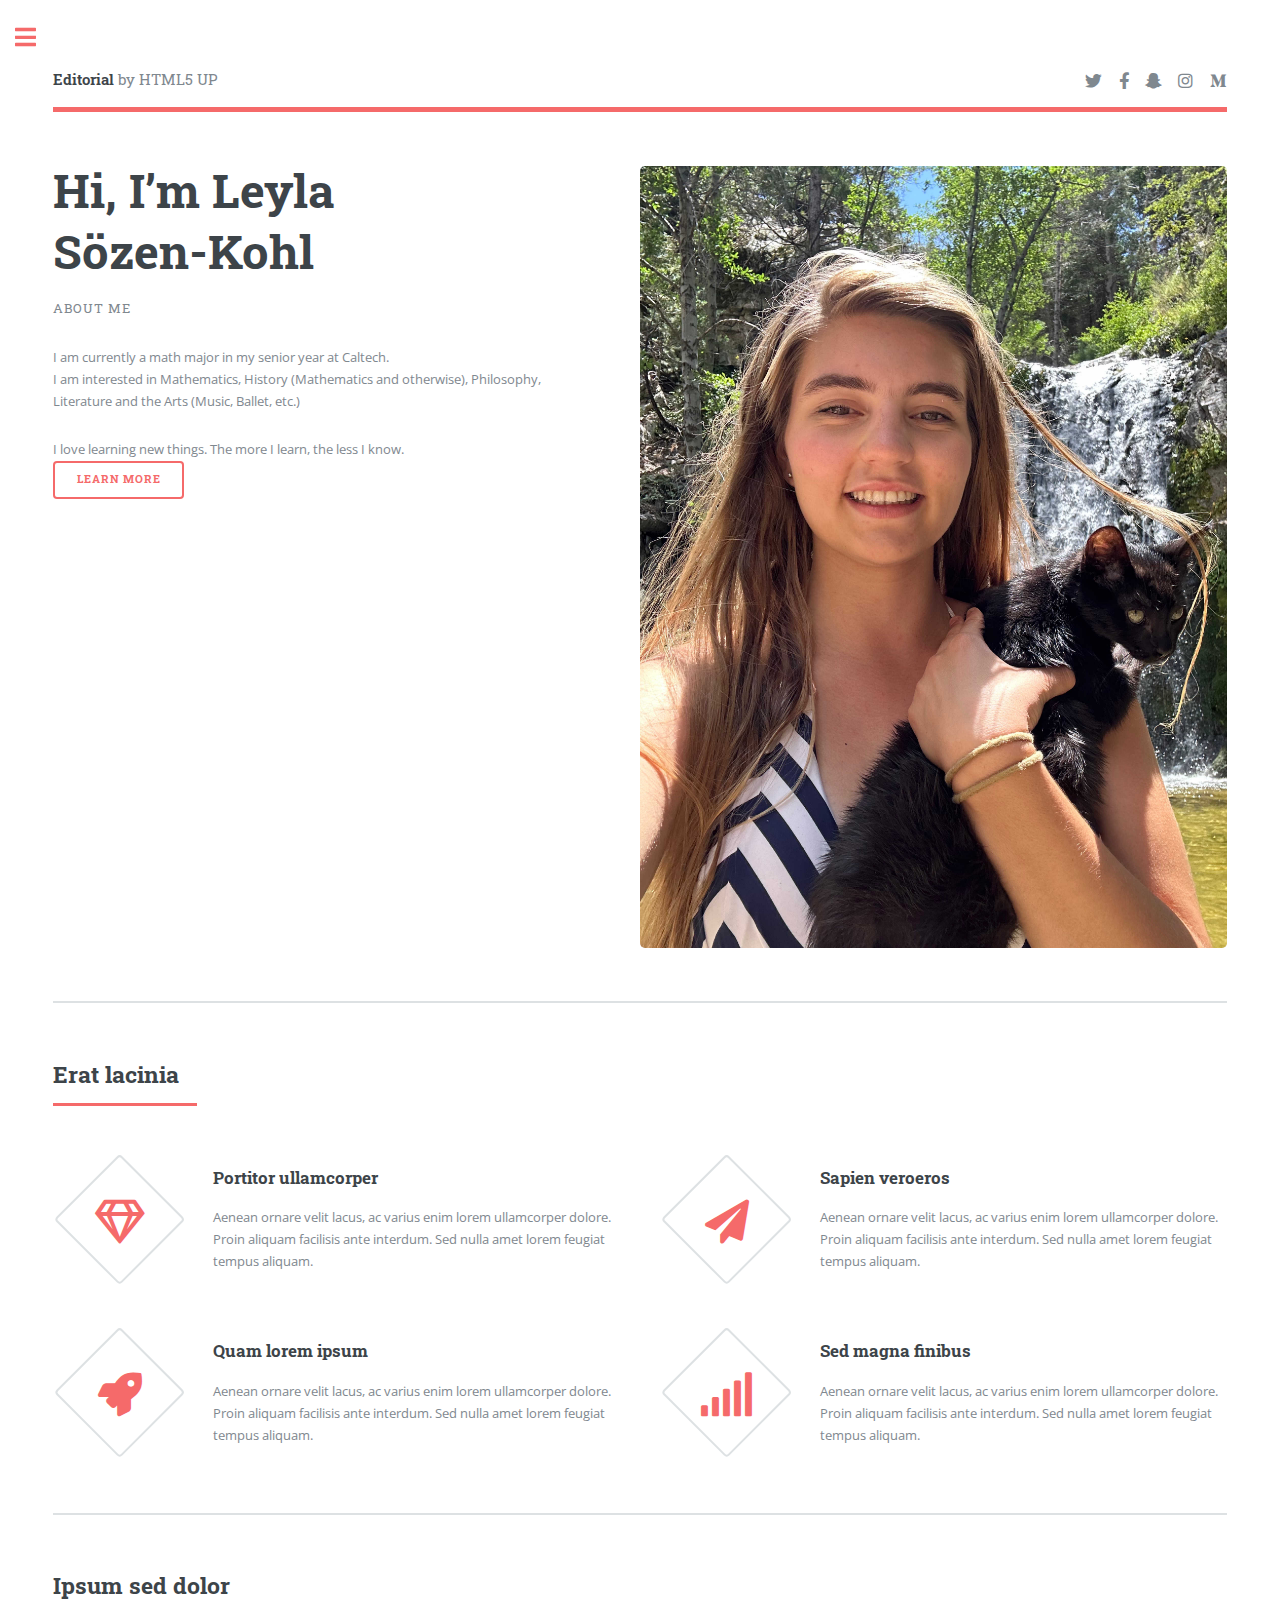
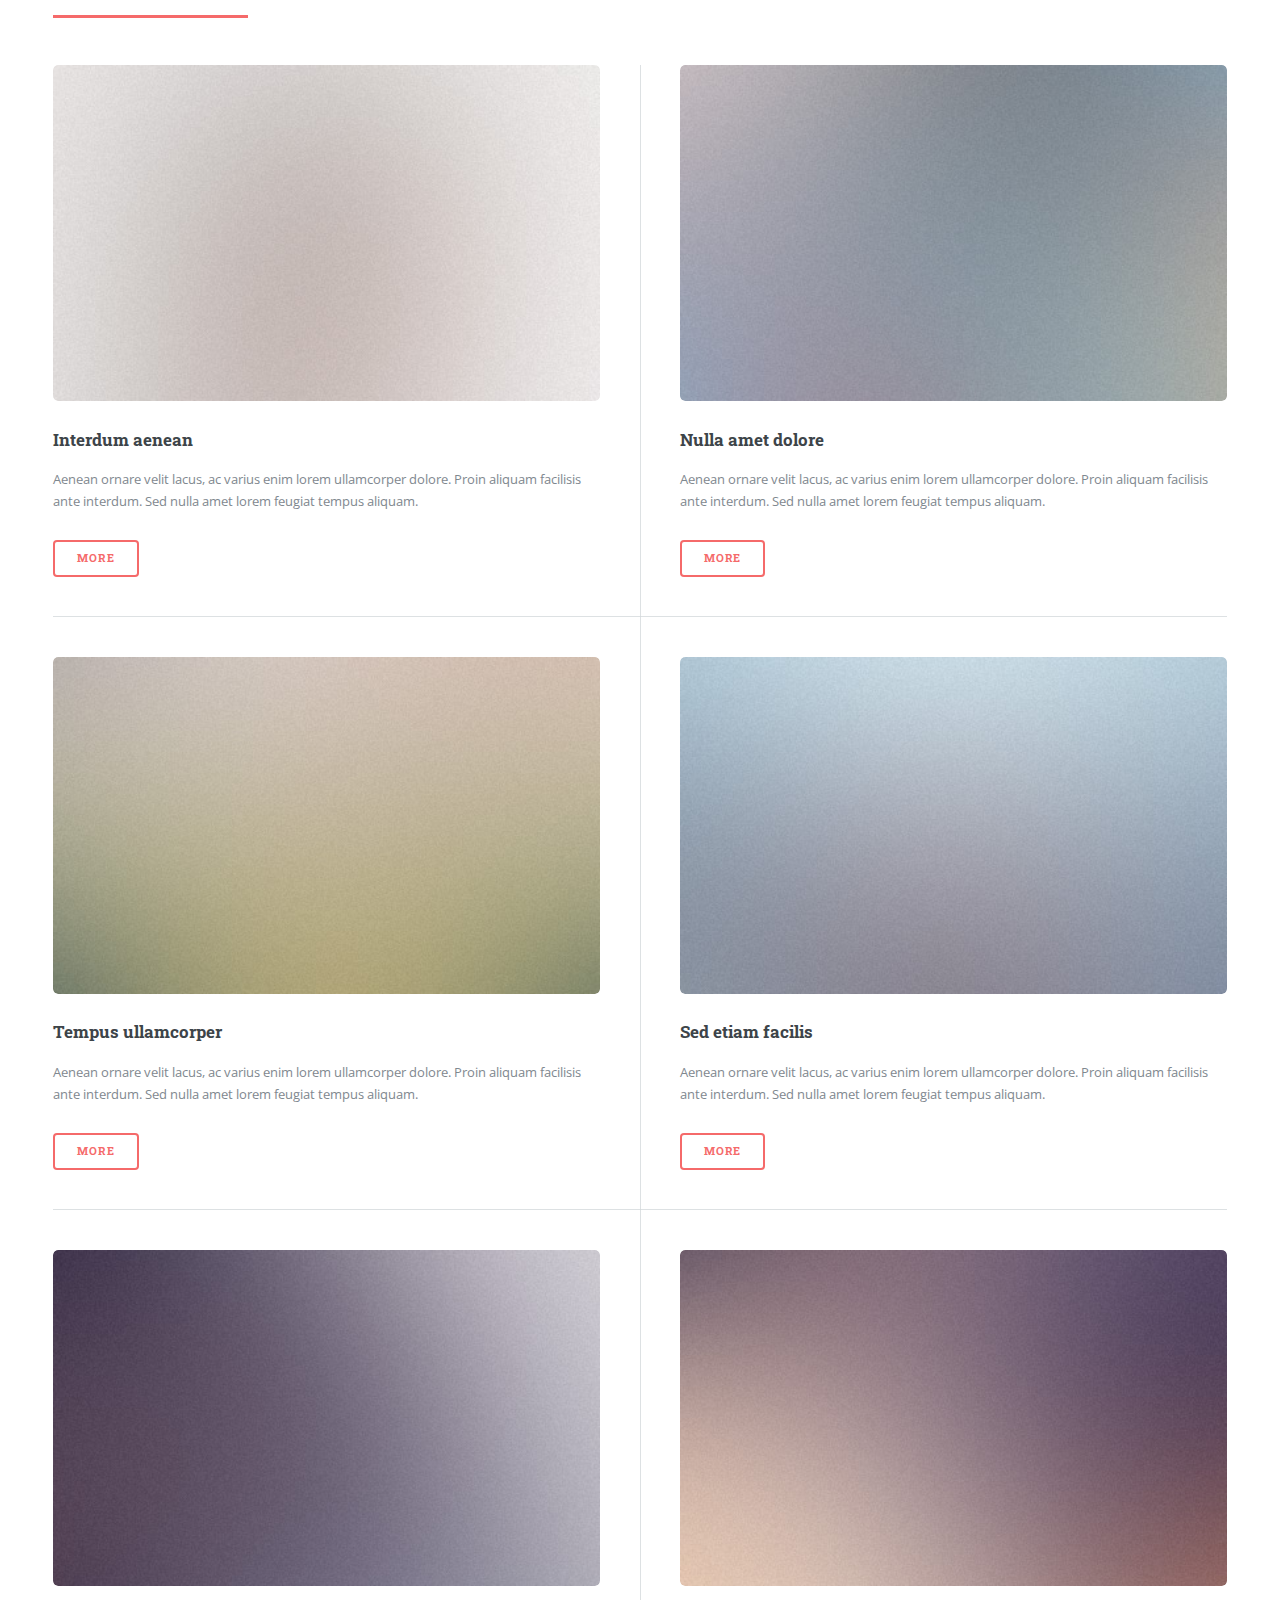
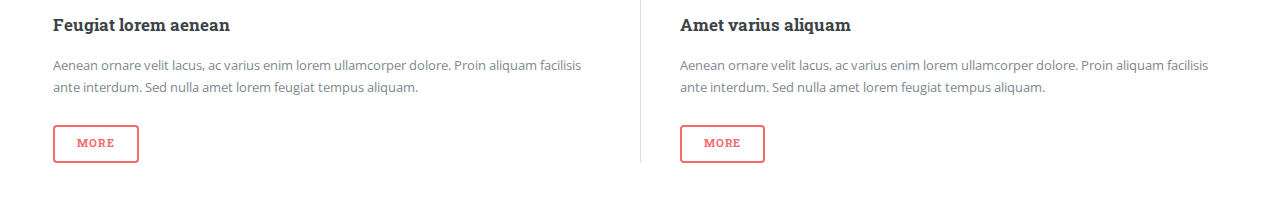
<file: pages/academic/index.html>
<!DOCTYPE HTML>
<!--
	Editorial by HTML5 UP
	html5up.net | @ajlkn
	Free for personal and commercial use under the CCA 3.0 license (html5up.net/license)
-->
<html>
	<head>
		<title>Editorial by HTML5 UP</title>
		<meta charset="utf-8" />
		<meta name="viewport" content="width=device-width, initial-scale=1, user-scalable=no" />
		<link rel="stylesheet" href="assets/css/main.css" />
	</head>
	<body class="is-preload">

		<!-- Wrapper -->
			<div id="wrapper">

				<!-- Main -->
					<div id="main">
						<div class="inner">

							<!-- Header -->
								<header id="header">
									<a href="index.html" class="logo"><strong>Editorial</strong> by HTML5 UP</a>
									<ul class="icons">
										<li><a href="#" class="icon brands fa-twitter"><span class="label">Twitter</span></a></li>
										<li><a href="#" class="icon brands fa-facebook-f"><span class="label">Facebook</span></a></li>
										<li><a href="#" class="icon brands fa-snapchat-ghost"><span class="label">Snapchat</span></a></li>
										<li><a href="#" class="icon brands fa-instagram"><span class="label">Instagram</span></a></li>
										<li><a href="#" class="icon brands fa-medium-m"><span class="label">Medium</span></a></li>
									</ul>
								</header>

							<!-- Banner -->
								<section id="banner">
									<div class="content">
										<header>
											<h1>Hi, I’m Leyla<br />
											Sözen-Kohl</h1>
											<p>About me</p>
										</header>
										<p>I am currently a math major in my senior year at Caltech. <br>
										I am interested in Mathematics, History (Mathematics and otherwise), Philosophy, Literature and the Arts (Music, Ballet, etc.)</p>
										I love learning new things. The more I learn, the less I know.
										<ul class="actions">
											<li><a href="#" class="button big">Learn More</a></li>
										</ul>
									</div>
									<span class="image object">
										<img src="images/pic10.jpg" alt="" />
									</span>
								</section>

							<!-- Section -->
								<section>
									<header class="major">
										<h2>Erat lacinia</h2>
									</header>
									<div class="features">
										<article>
											<span class="icon fa-gem"></span>
											<div class="content">
												<h3>Portitor ullamcorper</h3>
												<p>Aenean ornare velit lacus, ac varius enim lorem ullamcorper dolore. Proin aliquam facilisis ante interdum. Sed nulla amet lorem feugiat tempus aliquam.</p>
											</div>
										</article>
										<article>
											<span class="icon solid fa-paper-plane"></span>
											<div class="content">
												<h3>Sapien veroeros</h3>
												<p>Aenean ornare velit lacus, ac varius enim lorem ullamcorper dolore. Proin aliquam facilisis ante interdum. Sed nulla amet lorem feugiat tempus aliquam.</p>
											</div>
										</article>
										<article>
											<span class="icon solid fa-rocket"></span>
											<div class="content">
												<h3>Quam lorem ipsum</h3>
												<p>Aenean ornare velit lacus, ac varius enim lorem ullamcorper dolore. Proin aliquam facilisis ante interdum. Sed nulla amet lorem feugiat tempus aliquam.</p>
											</div>
										</article>
										<article>
											<span class="icon solid fa-signal"></span>
											<div class="content">
												<h3>Sed magna finibus</h3>
												<p>Aenean ornare velit lacus, ac varius enim lorem ullamcorper dolore. Proin aliquam facilisis ante interdum. Sed nulla amet lorem feugiat tempus aliquam.</p>
											</div>
										</article>
									</div>
								</section>

							<!-- Section -->
								<section>
									<header class="major">
										<h2>Ipsum sed dolor</h2>
									</header>
									<div class="posts">
										<article>
											<a href="#" class="image"><img src="images/pic01.jpg" alt="" /></a>
											<h3>Interdum aenean</h3>
											<p>Aenean ornare velit lacus, ac varius enim lorem ullamcorper dolore. Proin aliquam facilisis ante interdum. Sed nulla amet lorem feugiat tempus aliquam.</p>
											<ul class="actions">
												<li><a href="#" class="button">More</a></li>
											</ul>
										</article>
										<article>
											<a href="#" class="image"><img src="images/pic02.jpg" alt="" /></a>
											<h3>Nulla amet dolore</h3>
											<p>Aenean ornare velit lacus, ac varius enim lorem ullamcorper dolore. Proin aliquam facilisis ante interdum. Sed nulla amet lorem feugiat tempus aliquam.</p>
											<ul class="actions">
												<li><a href="#" class="button">More</a></li>
											</ul>
										</article>
										<article>
											<a href="#" class="image"><img src="images/pic03.jpg" alt="" /></a>
											<h3>Tempus ullamcorper</h3>
											<p>Aenean ornare velit lacus, ac varius enim lorem ullamcorper dolore. Proin aliquam facilisis ante interdum. Sed nulla amet lorem feugiat tempus aliquam.</p>
											<ul class="actions">
												<li><a href="#" class="button">More</a></li>
											</ul>
										</article>
										<article>
											<a href="#" class="image"><img src="images/pic04.jpg" alt="" /></a>
											<h3>Sed etiam facilis</h3>
											<p>Aenean ornare velit lacus, ac varius enim lorem ullamcorper dolore. Proin aliquam facilisis ante interdum. Sed nulla amet lorem feugiat tempus aliquam.</p>
											<ul class="actions">
												<li><a href="#" class="button">More</a></li>
											</ul>
										</article>
										<article>
											<a href="#" class="image"><img src="images/pic05.jpg" alt="" /></a>
											<h3>Feugiat lorem aenean</h3>
											<p>Aenean ornare velit lacus, ac varius enim lorem ullamcorper dolore. Proin aliquam facilisis ante interdum. Sed nulla amet lorem feugiat tempus aliquam.</p>
											<ul class="actions">
												<li><a href="#" class="button">More</a></li>
											</ul>
										</article>
										<article>
											<a href="#" class="image"><img src="images/pic06.jpg" alt="" /></a>
											<h3>Amet varius aliquam</h3>
											<p>Aenean ornare velit lacus, ac varius enim lorem ullamcorper dolore. Proin aliquam facilisis ante interdum. Sed nulla amet lorem feugiat tempus aliquam.</p>
											<ul class="actions">
												<li><a href="#" class="button">More</a></li>
											</ul>
										</article>
									</div>
								</section>

						</div>
					</div>

				<!-- Sidebar -->
					<div id="sidebar">
						<div class="inner">

							<!-- Search -->
								<section id="search" class="alt">
									<form method="post" action="#">
										<input type="text" name="query" id="query" placeholder="Search" />
									</form>
								</section>

							<!-- Menu -->
								<nav id="menu">
									<header class="major">
										<h2>Menu</h2>
									</header>
									<ul>
										<li><a href="index.html">Homepage</a></li>
										<li><a href="generic.html">Mathematics</a></li>
										<li><a href="elements.html">History and Philosophy</a></li>
										<li>
											<span class="opener">Literature</span>
											<ul>
												<li><a href="#">gabbydook</a></li>
												<li><a href="#">Ipsum Cinema</a></li>
												<li><a href="#">Tempus Magna</a></li>
												<li><a href="#">Feugiat Veroeros</a></li>
											</ul>
										</li>
										<li><a href="#">The Arts</a></li>
										<li><a href="#">Adipiscing</a></li>
										<li>
											<span class="opener">Another Submenu</span>
											<ul>
												<li><a href="#">Lorem Dolor</a></li>
												<li><a href="#">Ipsum Adipiscing</a></li>
												<li><a href="#">Tempus Magna</a></li>
												<li><a href="#">Feugiat Veroeros</a></li>
											</ul>
										</li>
										<li><a href="#">Maximus Erat</a></li>
										<li><a href="#">Sapien Mauris</a></li>
										<li><a href="#">Amet Lacinia</a></li>
									</ul>
								</nav>

							<!-- Section -->
								<section>
									<header class="major">
										<h2>Ante interdum</h2>
									</header>
									<div class="mini-posts">
										<article>
											<a href="#" class="image"><img src="images/pic07.jpg" alt="" /></a>
											<p>Aenean ornare velit lacus, ac varius enim lorem ullamcorper dolore aliquam.</p>
										</article>
										<article>
											<a href="#" class="image"><img src="images/pic08.jpg" alt="" /></a>
											<p>Aenean ornare velit lacus, ac varius enim lorem ullamcorper dolore aliquam.</p>
										</article>
										<article>
											<a href="#" class="image"><img src="images/pic09.jpg" alt="" /></a>
											<p>Aenean ornare velit lacus, ac varius enim lorem ullamcorper dolore aliquam.</p>
										</article>
									</div>
									<ul class="actions">
										<li><a href="#" class="button">More</a></li>
									</ul>
								</section>

							<!-- Section -->
								<section>
									<header class="major">
										<h2>Get in touch</h2>
									</header>
									<p>Sed varius enim lorem ullamcorper dolore aliquam aenean ornare velit lacus, ac varius enim lorem ullamcorper dolore. Proin sed aliquam facilisis ante interdum. Sed nulla amet lorem feugiat tempus aliquam.</p>
									<ul class="contact">
										<li class="icon solid fa-envelope"><a href="#">lsozenko@caltech.edu</a></li>
										<li class="icon solid fa-phone">(000) 000-0000</li>
										<li class="icon solid fa-home">1234 Somewhere Road #8254<br />
										Nashville, TN 00000-0000</li>
									</ul>
								</section>

							<!-- Footer -->
								<footer id="footer">
									<p class="copyright">&copy; Untitled. All rights reserved. Demo Images: <a href="https://unsplash.com">Unsplash</a>. Design: <a href="https://html5up.net">HTML5 UP</a>.</p>
								</footer>

						</div>
					</div>

			</div>

		<!-- Scripts -->
			<script src="assets/js/jquery.min.js"></script>
			<script src="assets/js/browser.min.js"></script>
			<script src="assets/js/breakpoints.min.js"></script>
			<script src="assets/js/util.js"></script>
			<script src="assets/js/main.js"></script>

	</body>
</html>
</file>
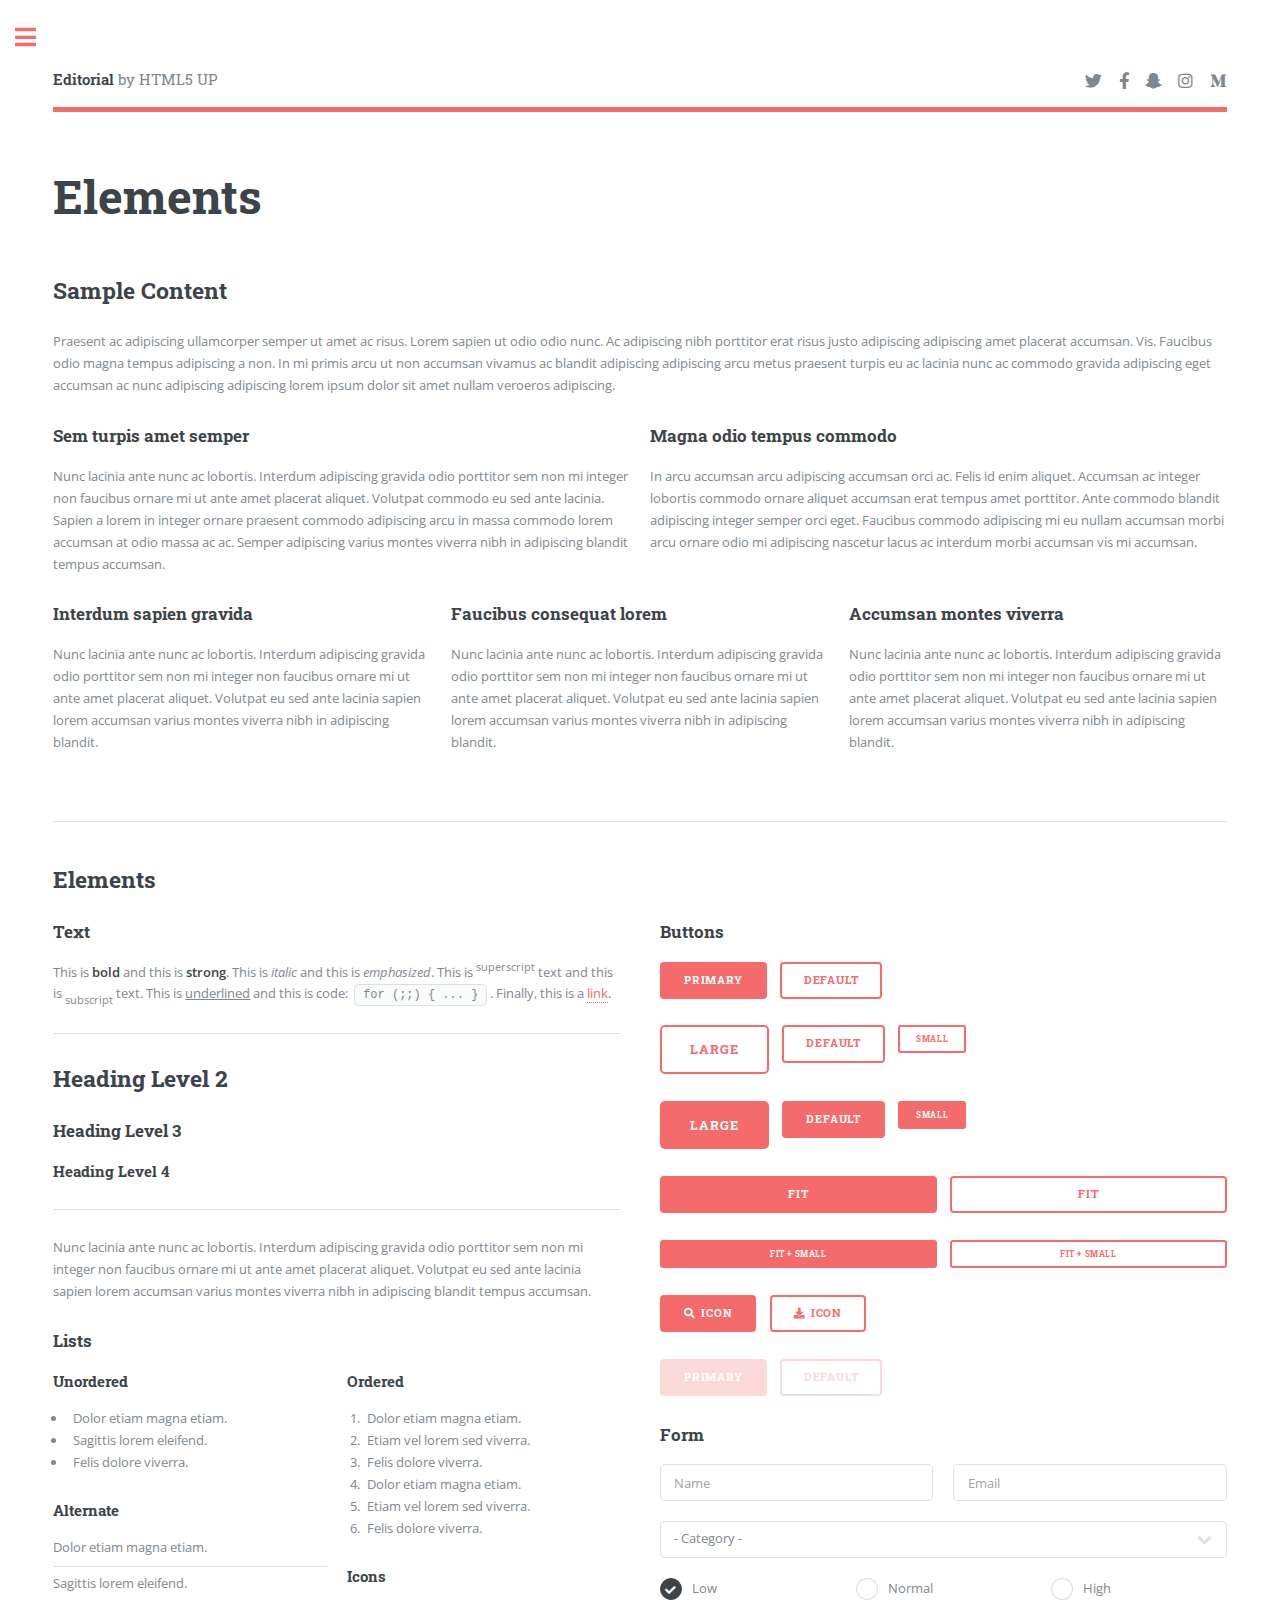
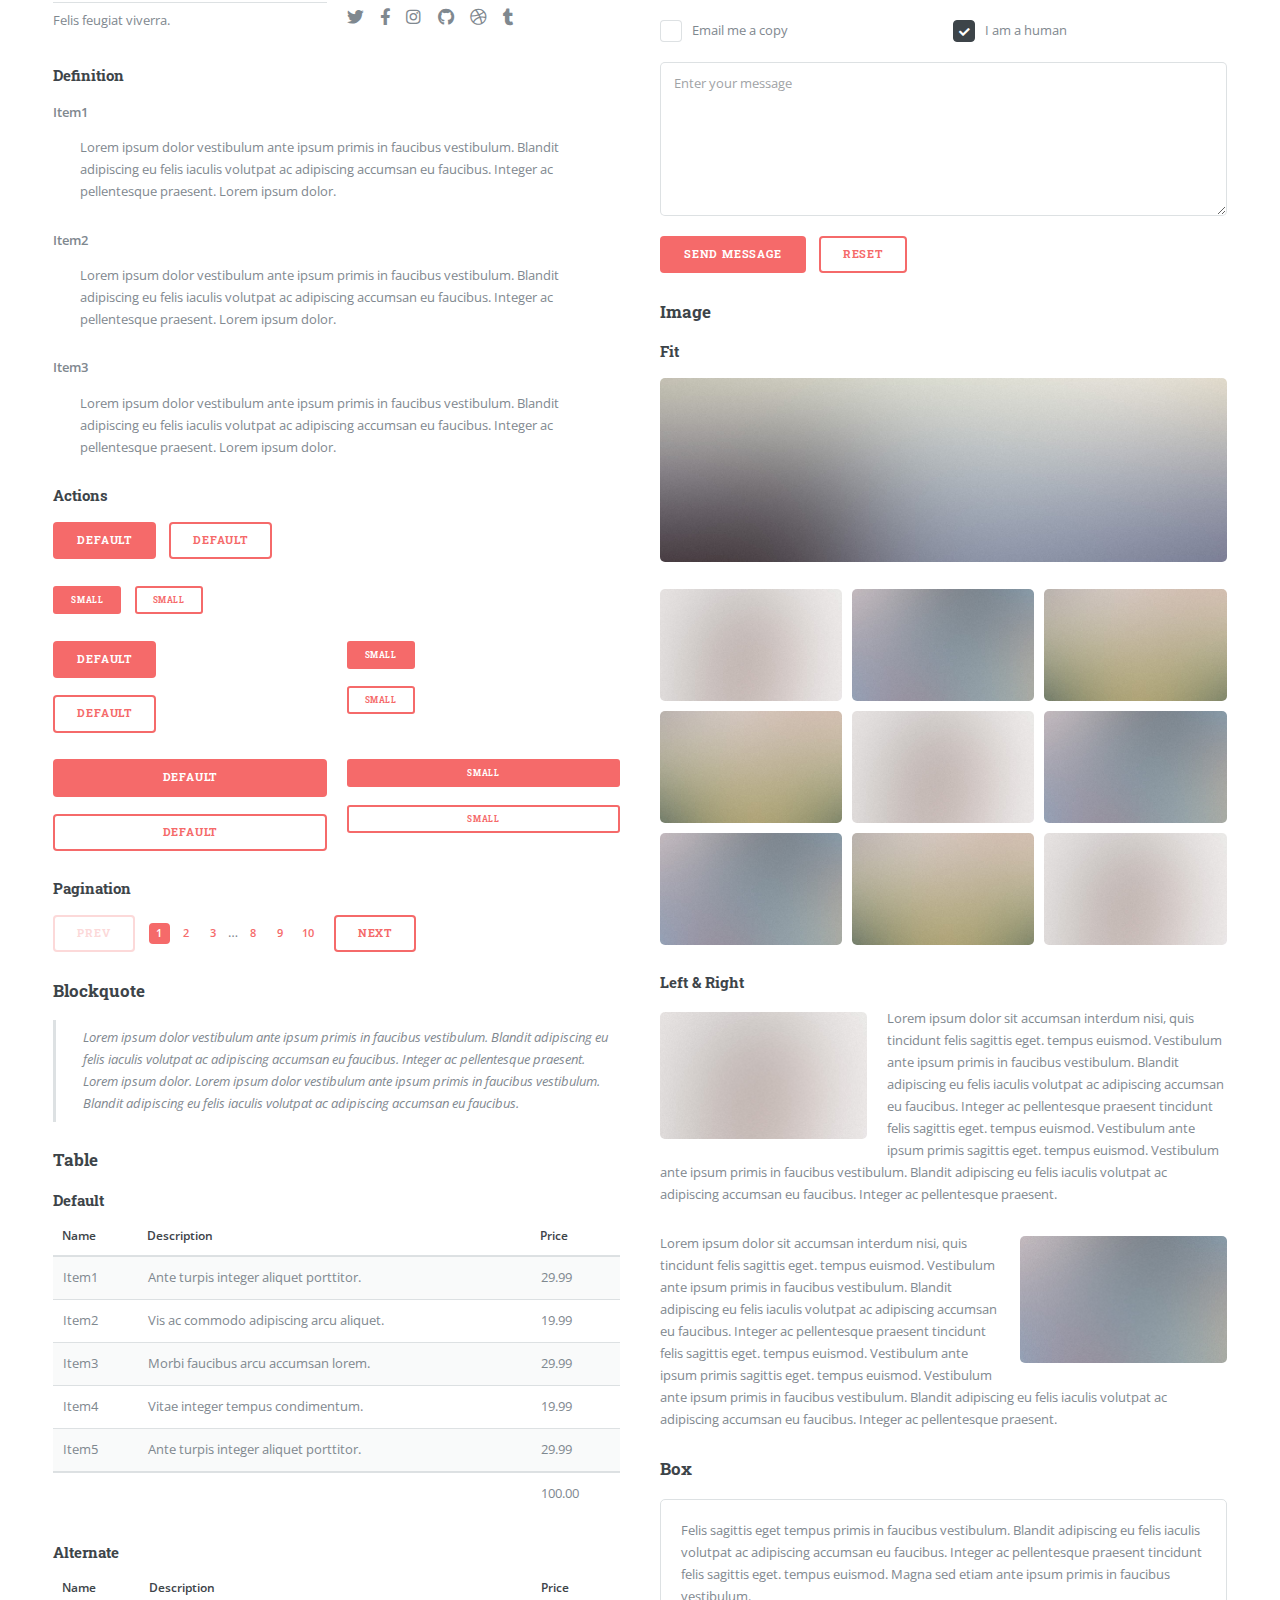
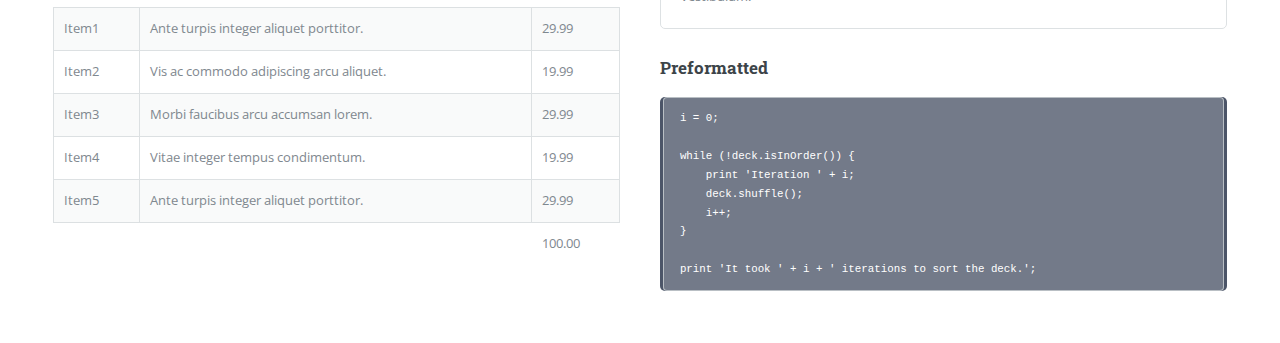
<file: pages/academic/elements.html>
<!DOCTYPE HTML>
<!--
	Editorial by HTML5 UP
	html5up.net | @ajlkn
	Free for personal and commercial use under the CCA 3.0 license (html5up.net/license)
-->
<html>
	<head>
		<title>Elements - Editorial by HTML5 UP</title>
		<meta charset="utf-8" />
		<meta name="viewport" content="width=device-width, initial-scale=1, user-scalable=no" />
		<link rel="stylesheet" href="assets/css/main.css" />
	</head>
	<body class="is-preload">

		<!-- Wrapper -->
			<div id="wrapper">

				<!-- Main -->
					<div id="main">
						<div class="inner">

							<!-- Header -->
								<header id="header">
									<a href="index.html" class="logo"><strong>Editorial</strong> by HTML5 UP</a>
									<ul class="icons">
										<li><a href="#" class="icon brands fa-twitter"><span class="label">Twitter</span></a></li>
										<li><a href="#" class="icon brands fa-facebook-f"><span class="label">Facebook</span></a></li>
										<li><a href="#" class="icon brands fa-snapchat-ghost"><span class="label">Snapchat</span></a></li>
										<li><a href="#" class="icon brands fa-instagram"><span class="label">Instagram</span></a></li>
										<li><a href="#" class="icon brands fa-medium-m"><span class="label">Medium</span></a></li>
									</ul>
								</header>

							<!-- Content -->
								<section>
									<header class="main">
										<h1>Elements</h1>
									</header>

									<!-- Content -->
										<h2 id="content">Sample Content</h2>
										<p>Praesent ac adipiscing ullamcorper semper ut amet ac risus. Lorem sapien ut odio odio nunc. Ac adipiscing nibh porttitor erat risus justo adipiscing adipiscing amet placerat accumsan. Vis. Faucibus odio magna tempus adipiscing a non. In mi primis arcu ut non accumsan vivamus ac blandit adipiscing adipiscing arcu metus praesent turpis eu ac lacinia nunc ac commodo gravida adipiscing eget accumsan ac nunc adipiscing adipiscing lorem ipsum dolor sit amet nullam veroeros adipiscing.</p>
										<div class="row">
											<div class="col-6 col-12-small">
												<h3>Sem turpis amet semper</h3>
												<p>Nunc lacinia ante nunc ac lobortis. Interdum adipiscing gravida odio porttitor sem non mi integer non faucibus ornare mi ut ante amet placerat aliquet. Volutpat commodo eu sed ante lacinia. Sapien a lorem in integer ornare praesent commodo adipiscing arcu in massa commodo lorem accumsan at odio massa ac ac. Semper adipiscing varius montes viverra nibh in adipiscing blandit tempus accumsan.</p>
											</div>
											<div class="col-6 col-12-small">
												<h3>Magna odio tempus commodo</h3>
												<p>In arcu accumsan arcu adipiscing accumsan orci ac. Felis id enim aliquet. Accumsan ac integer lobortis commodo ornare aliquet accumsan erat tempus amet porttitor. Ante commodo blandit adipiscing integer semper orci eget. Faucibus commodo adipiscing mi eu nullam accumsan morbi arcu ornare odio mi adipiscing nascetur lacus ac interdum morbi accumsan vis mi accumsan.</p>
											</div>
											<!-- Break -->
											<div class="col-4 col-12-medium">
												<h3>Interdum sapien gravida</h3>
												<p>Nunc lacinia ante nunc ac lobortis. Interdum adipiscing gravida odio porttitor sem non mi integer non faucibus ornare mi ut ante amet placerat aliquet. Volutpat eu sed ante lacinia sapien lorem accumsan varius montes viverra nibh in adipiscing blandit.</p>
											</div>
											<div class="col-4 col-12-medium">
												<h3>Faucibus consequat lorem</h3>
												<p>Nunc lacinia ante nunc ac lobortis. Interdum adipiscing gravida odio porttitor sem non mi integer non faucibus ornare mi ut ante amet placerat aliquet. Volutpat eu sed ante lacinia sapien lorem accumsan varius montes viverra nibh in adipiscing blandit.</p>
											</div>
											<div class="col-4 col-12-medium">
												<h3>Accumsan montes viverra</h3>
												<p>Nunc lacinia ante nunc ac lobortis. Interdum adipiscing gravida odio porttitor sem non mi integer non faucibus ornare mi ut ante amet placerat aliquet. Volutpat eu sed ante lacinia sapien lorem accumsan varius montes viverra nibh in adipiscing blandit.</p>
											</div>
										</div>

									<hr class="major" />

									<!-- Elements -->
										<h2 id="elements">Elements</h2>
										<div class="row gtr-200">
											<div class="col-6 col-12-medium">

												<!-- Text stuff -->
													<h3>Text</h3>
													<p>This is <b>bold</b> and this is <strong>strong</strong>. This is <i>italic</i> and this is <em>emphasized</em>.
													This is <sup>superscript</sup> text and this is <sub>subscript</sub> text.
													This is <u>underlined</u> and this is code: <code>for (;;) { ... }</code>.
													Finally, this is a <a href="#">link</a>.</p>
													<hr />
													<h2>Heading Level 2</h2>
													<h3>Heading Level 3</h3>
													<h4>Heading Level 4</h4>
													<hr />
													<p>Nunc lacinia ante nunc ac lobortis. Interdum adipiscing gravida odio porttitor sem non mi integer non faucibus ornare mi ut ante amet placerat aliquet. Volutpat eu sed ante lacinia sapien lorem accumsan varius montes viverra nibh in adipiscing blandit tempus accumsan.</p>

												<!-- Lists -->
													<h3>Lists</h3>
													<div class="row">
														<div class="col-6 col-12-small">

															<h4>Unordered</h4>
															<ul>
																<li>Dolor etiam magna etiam.</li>
																<li>Sagittis lorem eleifend.</li>
																<li>Felis dolore viverra.</li>
															</ul>

															<h4>Alternate</h4>
															<ul class="alt">
																<li>Dolor etiam magna etiam.</li>
																<li>Sagittis lorem eleifend.</li>
																<li>Felis feugiat viverra.</li>
															</ul>

														</div>
														<div class="col-6 col-12-small">

															<h4>Ordered</h4>
															<ol>
																<li>Dolor etiam magna etiam.</li>
																<li>Etiam vel lorem sed viverra.</li>
																<li>Felis dolore viverra.</li>
																<li>Dolor etiam magna etiam.</li>
																<li>Etiam vel lorem sed viverra.</li>
																<li>Felis dolore viverra.</li>
															</ol>

															<h4>Icons</h4>
															<ul class="icons">
																<li><a href="#" class="icon brands fa-twitter"><span class="label">Twitter</span></a></li>
																<li><a href="#" class="icon brands fa-facebook-f"><span class="label">Facebook</span></a></li>
																<li><a href="#" class="icon brands fa-instagram"><span class="label">Instagram</span></a></li>
																<li><a href="#" class="icon brands fa-github"><span class="label">Github</span></a></li>
																<li><a href="#" class="icon brands fa-dribbble"><span class="label">Dribbble</span></a></li>
																<li><a href="#" class="icon brands fa-tumblr"><span class="label">Tumblr</span></a></li>
															</ul>

														</div>
													</div>
													<h4>Definition</h4>
													<dl>
														<dt>Item1</dt>
														<dd>
															<p>Lorem ipsum dolor vestibulum ante ipsum primis in faucibus vestibulum. Blandit adipiscing eu felis iaculis volutpat ac adipiscing accumsan eu faucibus. Integer ac pellentesque praesent. Lorem ipsum dolor.</p>
														</dd>
														<dt>Item2</dt>
														<dd>
															<p>Lorem ipsum dolor vestibulum ante ipsum primis in faucibus vestibulum. Blandit adipiscing eu felis iaculis volutpat ac adipiscing accumsan eu faucibus. Integer ac pellentesque praesent. Lorem ipsum dolor.</p>
														</dd>
														<dt>Item3</dt>
														<dd>
															<p>Lorem ipsum dolor vestibulum ante ipsum primis in faucibus vestibulum. Blandit adipiscing eu felis iaculis volutpat ac adipiscing accumsan eu faucibus. Integer ac pellentesque praesent. Lorem ipsum dolor.</p>
														</dd>
													</dl>

													<h4>Actions</h4>
													<ul class="actions">
														<li><a href="#" class="button primary">Default</a></li>
														<li><a href="#" class="button">Default</a></li>
													</ul>
													<ul class="actions small">
														<li><a href="#" class="button primary small">Small</a></li>
														<li><a href="#" class="button small">Small</a></li>
													</ul>
													<div class="row">
														<div class="col-6 col-12-small">
															<ul class="actions stacked">
																<li><a href="#" class="button primary">Default</a></li>
																<li><a href="#" class="button">Default</a></li>
															</ul>
														</div>
														<div class="col-6 col-12-small">
															<ul class="actions stacked">
																<li><a href="#" class="button primary small">Small</a></li>
																<li><a href="#" class="button small">Small</a></li>
															</ul>
														</div>
														<div class="col-6 col-12-small">
															<ul class="actions stacked">
																<li><a href="#" class="button primary fit">Default</a></li>
																<li><a href="#" class="button fit">Default</a></li>
															</ul>
														</div>
														<div class="col-6 col-12-small">
															<ul class="actions stacked">
																<li><a href="#" class="button primary small fit">Small</a></li>
																<li><a href="#" class="button small fit">Small</a></li>
															</ul>
														</div>
													</div>

													<h4>Pagination</h4>
													<ul class="pagination">
														<li><span class="button disabled">Prev</span></li>
														<li><a href="#" class="page active">1</a></li>
														<li><a href="#" class="page">2</a></li>
														<li><a href="#" class="page">3</a></li>
														<li><span>&hellip;</span></li>
														<li><a href="#" class="page">8</a></li>
														<li><a href="#" class="page">9</a></li>
														<li><a href="#" class="page">10</a></li>
														<li><a href="#" class="button">Next</a></li>
													</ul>

												<!-- Blockquote -->
													<h3>Blockquote</h3>
													<blockquote>Lorem ipsum dolor vestibulum ante ipsum primis in faucibus vestibulum. Blandit adipiscing eu felis iaculis volutpat ac adipiscing accumsan eu faucibus. Integer ac pellentesque praesent. Lorem ipsum dolor. Lorem ipsum dolor vestibulum ante ipsum primis in faucibus vestibulum. Blandit adipiscing eu felis iaculis volutpat ac adipiscing accumsan eu faucibus.</blockquote>

												<!-- Table -->
													<h3>Table</h3>

													<h4>Default</h4>
													<div class="table-wrapper">
														<table>
															<thead>
																<tr>
																	<th>Name</th>
																	<th>Description</th>
																	<th>Price</th>
																</tr>
															</thead>
															<tbody>
																<tr>
																	<td>Item1</td>
																	<td>Ante turpis integer aliquet porttitor.</td>
																	<td>29.99</td>
																</tr>
																<tr>
																	<td>Item2</td>
																	<td>Vis ac commodo adipiscing arcu aliquet.</td>
																	<td>19.99</td>
																</tr>
																<tr>
																	<td>Item3</td>
																	<td> Morbi faucibus arcu accumsan lorem.</td>
																	<td>29.99</td>
																</tr>
																<tr>
																	<td>Item4</td>
																	<td>Vitae integer tempus condimentum.</td>
																	<td>19.99</td>
																</tr>
																<tr>
																	<td>Item5</td>
																	<td>Ante turpis integer aliquet porttitor.</td>
																	<td>29.99</td>
																</tr>
															</tbody>
															<tfoot>
																<tr>
																	<td colspan="2"></td>
																	<td>100.00</td>
																</tr>
															</tfoot>
														</table>
													</div>

													<h4>Alternate</h4>
													<div class="table-wrapper">
														<table class="alt">
															<thead>
																<tr>
																	<th>Name</th>
																	<th>Description</th>
																	<th>Price</th>
																</tr>
															</thead>
															<tbody>
																<tr>
																	<td>Item1</td>
																	<td>Ante turpis integer aliquet porttitor.</td>
																	<td>29.99</td>
																</tr>
																<tr>
																	<td>Item2</td>
																	<td>Vis ac commodo adipiscing arcu aliquet.</td>
																	<td>19.99</td>
																</tr>
																<tr>
																	<td>Item3</td>
																	<td> Morbi faucibus arcu accumsan lorem.</td>
																	<td>29.99</td>
																</tr>
																<tr>
																	<td>Item4</td>
																	<td>Vitae integer tempus condimentum.</td>
																	<td>19.99</td>
																</tr>
																<tr>
																	<td>Item5</td>
																	<td>Ante turpis integer aliquet porttitor.</td>
																	<td>29.99</td>
																</tr>
															</tbody>
															<tfoot>
																<tr>
																	<td colspan="2"></td>
																	<td>100.00</td>
																</tr>
															</tfoot>
														</table>
													</div>

											</div>
											<div class="col-6 col-12-medium">

												<!-- Buttons -->
													<h3>Buttons</h3>
													<ul class="actions">
														<li><a href="#" class="button primary">Primary</a></li>
														<li><a href="#" class="button">Default</a></li>
													</ul>
													<ul class="actions">
														<li><a href="#" class="button large">Large</a></li>
														<li><a href="#" class="button">Default</a></li>
														<li><a href="#" class="button small">Small</a></li>
													</ul>
													<ul class="actions">
														<li><a href="#" class="button primary large">Large</a></li>
														<li><a href="#" class="button primary">Default</a></li>
														<li><a href="#" class="button primary small">Small</a></li>
													</ul>
													<ul class="actions fit">
														<li><a href="#" class="button primary fit">Fit</a></li>
														<li><a href="#" class="button fit">Fit</a></li>
													</ul>
													<ul class="actions fit small">
														<li><a href="#" class="button primary fit small">Fit + Small</a></li>
														<li><a href="#" class="button fit small">Fit + Small</a></li>
													</ul>
													<ul class="actions">
														<li><a href="#" class="button primary icon solid fa-search">Icon</a></li>
														<li><a href="#" class="button icon solid fa-download">Icon</a></li>
													</ul>
													<ul class="actions">
														<li><span class="button primary disabled">Primary</span></li>
														<li><span class="button disabled">Default</span></li>
													</ul>

												<!-- Form -->
													<h3>Form</h3>

													<form method="post" action="#">
														<div class="row gtr-uniform">
															<div class="col-6 col-12-xsmall">
																<input type="text" name="demo-name" id="demo-name" value="" placeholder="Name" />
															</div>
															<div class="col-6 col-12-xsmall">
																<input type="email" name="demo-email" id="demo-email" value="" placeholder="Email" />
															</div>
															<!-- Break -->
															<div class="col-12">
																<select name="demo-category" id="demo-category">
																	<option value="">- Category -</option>
																	<option value="1">Manufacturing</option>
																	<option value="1">Shipping</option>
																	<option value="1">Administration</option>
																	<option value="1">Human Resources</option>
																</select>
															</div>
															<!-- Break -->
															<div class="col-4 col-12-small">
																<input type="radio" id="demo-priority-low" name="demo-priority" checked>
																<label for="demo-priority-low">Low</label>
															</div>
															<div class="col-4 col-12-small">
																<input type="radio" id="demo-priority-normal" name="demo-priority">
																<label for="demo-priority-normal">Normal</label>
															</div>
															<div class="col-4 col-12-small">
																<input type="radio" id="demo-priority-high" name="demo-priority">
																<label for="demo-priority-high">High</label>
															</div>
															<!-- Break -->
															<div class="col-6 col-12-small">
																<input type="checkbox" id="demo-copy" name="demo-copy">
																<label for="demo-copy">Email me a copy</label>
															</div>
															<div class="col-6 col-12-small">
																<input type="checkbox" id="demo-human" name="demo-human" checked>
																<label for="demo-human">I am a human</label>
															</div>
															<!-- Break -->
															<div class="col-12">
																<textarea name="demo-message" id="demo-message" placeholder="Enter your message" rows="6"></textarea>
															</div>
															<!-- Break -->
															<div class="col-12">
																<ul class="actions">
																	<li><input type="submit" value="Send Message" class="primary" /></li>
																	<li><input type="reset" value="Reset" /></li>
																</ul>
															</div>
														</div>
													</form>

												<!-- Image -->
													<h3>Image</h3>

													<h4>Fit</h4>
													<span class="image fit"><img src="images/pic11.jpg" alt="" /></span>
													<div class="box alt">
														<div class="row gtr-50 gtr-uniform">
															<div class="col-4"><span class="image fit"><img src="images/pic01.jpg" alt="" /></span></div>
															<div class="col-4"><span class="image fit"><img src="images/pic02.jpg" alt="" /></span></div>
															<div class="col-4"><span class="image fit"><img src="images/pic03.jpg" alt="" /></span></div>
															<!-- Break -->
															<div class="col-4"><span class="image fit"><img src="images/pic03.jpg" alt="" /></span></div>
															<div class="col-4"><span class="image fit"><img src="images/pic01.jpg" alt="" /></span></div>
															<div class="col-4"><span class="image fit"><img src="images/pic02.jpg" alt="" /></span></div>
															<!-- Break -->
															<div class="col-4"><span class="image fit"><img src="images/pic02.jpg" alt="" /></span></div>
															<div class="col-4"><span class="image fit"><img src="images/pic03.jpg" alt="" /></span></div>
															<div class="col-4"><span class="image fit"><img src="images/pic01.jpg" alt="" /></span></div>
														</div>
													</div>

													<h4>Left &amp; Right</h4>
													<p><span class="image left"><img src="images/pic01.jpg" alt="" /></span>Lorem ipsum dolor sit accumsan interdum nisi, quis tincidunt felis sagittis eget. tempus euismod. Vestibulum ante ipsum primis in faucibus vestibulum. Blandit adipiscing eu felis iaculis volutpat ac adipiscing accumsan eu faucibus. Integer ac pellentesque praesent tincidunt felis sagittis eget. tempus euismod. Vestibulum ante ipsum primis sagittis eget. tempus euismod. Vestibulum ante ipsum primis in faucibus vestibulum. Blandit adipiscing eu felis iaculis volutpat ac adipiscing accumsan eu faucibus. Integer ac pellentesque praesent.</p>
													<p><span class="image right"><img src="images/pic02.jpg" alt="" /></span>Lorem ipsum dolor sit accumsan interdum nisi, quis tincidunt felis sagittis eget. tempus euismod. Vestibulum ante ipsum primis in faucibus vestibulum. Blandit adipiscing eu felis iaculis volutpat ac adipiscing accumsan eu faucibus. Integer ac pellentesque praesent tincidunt felis sagittis eget. tempus euismod. Vestibulum ante ipsum primis sagittis eget. tempus euismod. Vestibulum ante ipsum primis in faucibus vestibulum. Blandit adipiscing eu felis iaculis volutpat ac adipiscing accumsan eu faucibus. Integer ac pellentesque praesent.</p>

												<!-- Box -->
													<h3>Box</h3>
													<div class="box">
														<p>Felis sagittis eget tempus primis in faucibus vestibulum. Blandit adipiscing eu felis iaculis volutpat ac adipiscing accumsan eu faucibus. Integer ac pellentesque praesent tincidunt felis sagittis eget. tempus euismod. Magna sed etiam ante ipsum primis in faucibus vestibulum.</p>
													</div>

												<!-- Preformatted Code -->
													<h3>Preformatted</h3>
													<pre><code>i = 0;

while (!deck.isInOrder()) {
    print 'Iteration ' + i;
    deck.shuffle();
    i++;
}

print 'It took ' + i + ' iterations to sort the deck.';
</code></pre>

											</div>
										</div>

								</section>

						</div>
					</div>

				<!-- Sidebar -->
					<div id="sidebar">
						<div class="inner">

							<!-- Search -->
								<section id="search" class="alt">
									<form method="post" action="#">
										<input type="text" name="query" id="query" placeholder="Search" />
									</form>
								</section>

							<!-- Menu -->
								<nav id="menu">
									<header class="major">
										<h2>Menu</h2>
									</header>
									<ul>
										<li><a href="index.html">Homepage</a></li>
										<li><a href="generic.html">Generic</a></li>
										<li><a href="elements.html">Elements</a></li>
										<li>
											<span class="opener">Submenu</span>
											<ul>
												<li><a href="#">Lorem Dolor</a></li>
												<li><a href="#">Ipsum Adipiscing</a></li>
												<li><a href="#">Tempus Magna</a></li>
												<li><a href="#">Feugiat Veroeros</a></li>
											</ul>
										</li>
										<li><a href="#">Etiam Dolore</a></li>
										<li><a href="#">Adipiscing</a></li>
										<li>
											<span class="opener">Another Submenu</span>
											<ul>
												<li><a href="#">Lorem Dolor</a></li>
												<li><a href="#">Ipsum Adipiscing</a></li>
												<li><a href="#">Tempus Magna</a></li>
												<li><a href="#">Feugiat Veroeros</a></li>
											</ul>
										</li>
										<li><a href="#">Maximus Erat</a></li>
										<li><a href="#">Sapien Mauris</a></li>
										<li><a href="#">Amet Lacinia</a></li>
									</ul>
								</nav>

							<!-- Section -->
								<section>
									<header class="major">
										<h2>Ante interdum</h2>
									</header>
									<div class="mini-posts">
										<article>
											<a href="#" class="image"><img src="images/pic07.jpg" alt="" /></a>
											<p>Aenean ornare velit lacus, ac varius enim lorem ullamcorper dolore aliquam.</p>
										</article>
										<article>
											<a href="#" class="image"><img src="images/pic08.jpg" alt="" /></a>
											<p>Aenean ornare velit lacus, ac varius enim lorem ullamcorper dolore aliquam.</p>
										</article>
										<article>
											<a href="#" class="image"><img src="images/pic09.jpg" alt="" /></a>
											<p>Aenean ornare velit lacus, ac varius enim lorem ullamcorper dolore aliquam.</p>
										</article>
									</div>
									<ul class="actions">
										<li><a href="#" class="button">More</a></li>
									</ul>
								</section>

							<!-- Section -->
								<section>
									<header class="major">
										<h2>Get in touch</h2>
									</header>
									<p>Sed varius enim lorem ullamcorper dolore aliquam aenean ornare velit lacus, ac varius enim lorem ullamcorper dolore. Proin sed aliquam facilisis ante interdum. Sed nulla amet lorem feugiat tempus aliquam.</p>
									<ul class="contact">
										<li class="icon solid fa-envelope"><a href="#">information@untitled.tld</a></li>
										<li class="icon solid fa-phone">(000) 000-0000</li>
										<li class="icon solid fa-home">1234 Somewhere Road #8254<br />
										Nashville, TN 00000-0000</li>
									</ul>
								</section>

							<!-- Footer -->
								<footer id="footer">
									<p class="copyright">&copy; Untitled. All rights reserved. Demo Images: <a href="https://unsplash.com">Unsplash</a>. Design: <a href="https://html5up.net">HTML5 UP</a>.</p>
								</footer>

						</div>
					</div>

			</div>

		<!-- Scripts -->
			<script src="assets/js/jquery.min.js"></script>
			<script src="assets/js/browser.min.js"></script>
			<script src="assets/js/breakpoints.min.js"></script>
			<script src="assets/js/util.js"></script>
			<script src="assets/js/main.js"></script>

	</body>
</html>
</file>
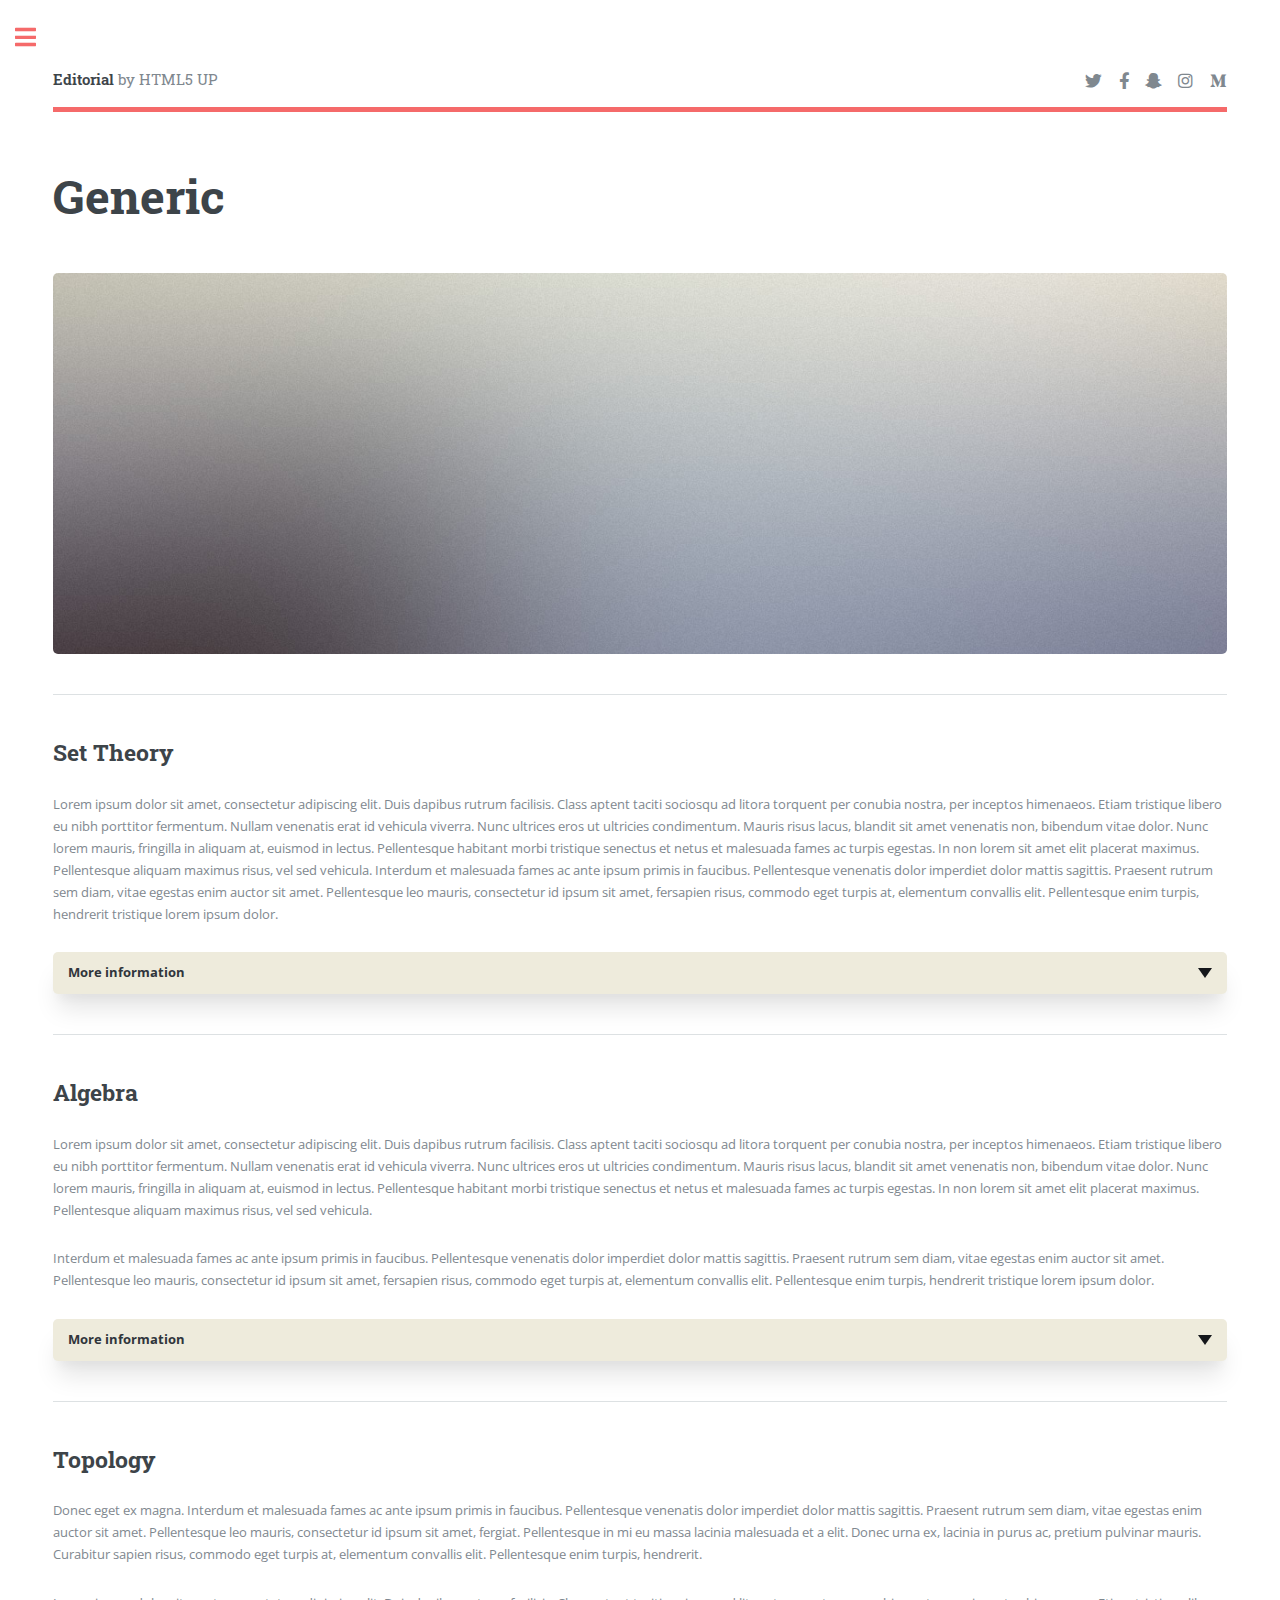
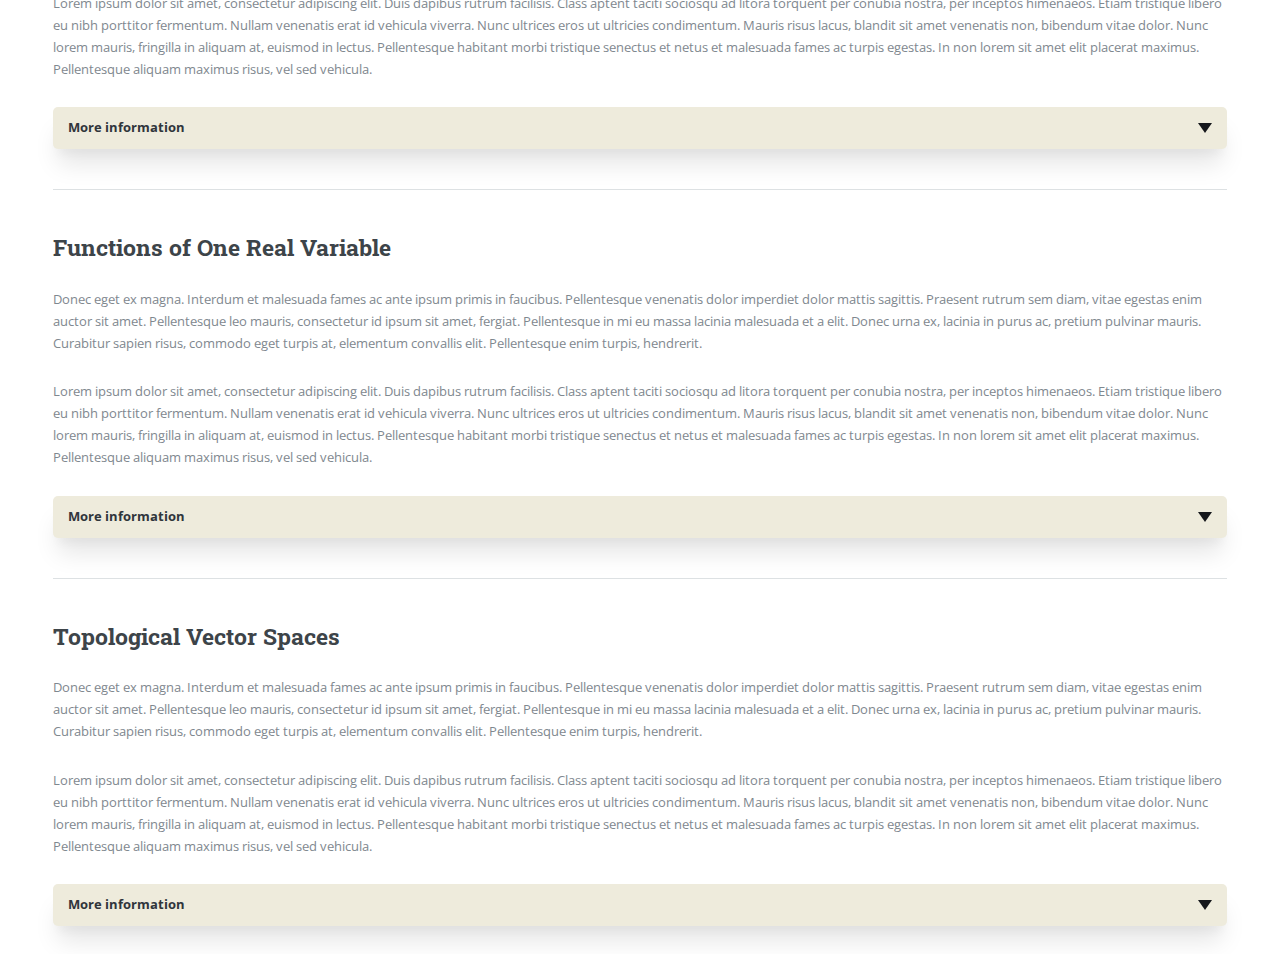
<file: pages/academic/generic.html>
<!DOCTYPE HTML>
<!--
	Editorial by HTML5 UP
	html5up.net | @ajlkn
	Free for personal and commercial use under the CCA 3.0 license (html5up.net/license)
-->
<html>
	<head>
		<title>Generic - Editorial by HTML5 UP</title>
		<meta charset="utf-8" />
		<meta name="viewport" content="width=device-width, initial-scale=1, user-scalable=no" />
		<link rel="stylesheet" href="assets/css/main.css" />
	</head>
	<body class="is-preload">

		<!-- Wrapper -->
			<div id="wrapper">

				<!-- Main -->
					<div id="main">
						<div class="inner">

							<!-- Header -->
								<header id="header">
									<a href="index.html" class="logo"><strong>Editorial</strong> by HTML5 UP</a>
									<ul class="icons">
										<li><a href="#" class="icon brands fa-twitter"><span class="label">Twitter</span></a></li>
										<li><a href="#" class="icon brands fa-facebook-f"><span class="label">Facebook</span></a></li>
										<li><a href="#" class="icon brands fa-snapchat-ghost"><span class="label">Snapchat</span></a></li>
										<li><a href="#" class="icon brands fa-instagram"><span class="label">Instagram</span></a></li>
										<li><a href="#" class="icon brands fa-medium-m"><span class="label">Medium</span></a></li>
									</ul>
								</header>

							<!-- Content -->
								<section>
									<header class="main">
										<h1>Generic</h1>
									</header>

									<span class="image main"><img src="images/pic11.jpg" alt="" /></span>

									<hr class="major" />

									<h2>Set Theory</h2>
									<p>Lorem ipsum dolor sit amet, consectetur adipiscing elit. Duis dapibus rutrum facilisis. Class aptent taciti sociosqu ad litora torquent per conubia nostra, per inceptos himenaeos. Etiam tristique libero eu nibh porttitor fermentum. Nullam venenatis erat id vehicula viverra. Nunc ultrices eros ut ultricies condimentum. Mauris risus lacus, blandit sit amet venenatis non, bibendum vitae dolor. Nunc lorem mauris, fringilla in aliquam at, euismod in lectus. Pellentesque habitant morbi tristique senectus et netus et malesuada fames ac turpis egestas. In non lorem sit amet elit placerat maximus. Pellentesque aliquam maximus risus, vel sed vehicula. Interdum et malesuada fames ac ante ipsum primis in faucibus. Pellentesque venenatis dolor imperdiet dolor mattis sagittis. Praesent rutrum sem diam, vitae egestas enim auctor sit amet. Pellentesque leo mauris, consectetur id ipsum sit amet, fersapien risus, commodo eget turpis at, elementum convallis elit. Pellentesque enim turpis, hendrerit tristique lorem ipsum dolor.</p>


									<details>
										<summary>More information</summary>
										This text will be hidden if your browser supports it.
									</details>

									<hr class="major" />

									<h2>Algebra</h2>
									<p>Lorem ipsum dolor sit amet, consectetur adipiscing elit. Duis dapibus rutrum facilisis. Class aptent taciti sociosqu ad litora torquent per conubia nostra, per inceptos himenaeos. Etiam tristique libero eu nibh porttitor fermentum. Nullam venenatis erat id vehicula viverra. Nunc ultrices eros ut ultricies condimentum. Mauris risus lacus, blandit sit amet venenatis non, bibendum vitae dolor. Nunc lorem mauris, fringilla in aliquam at, euismod in lectus. Pellentesque habitant morbi tristique senectus et netus et malesuada fames ac turpis egestas. In non lorem sit amet elit placerat maximus. Pellentesque aliquam maximus risus, vel sed vehicula.</p>
									<p>Interdum et malesuada fames ac ante ipsum primis in faucibus. Pellentesque venenatis dolor imperdiet dolor mattis sagittis. Praesent rutrum sem diam, vitae egestas enim auctor sit amet. Pellentesque leo mauris, consectetur id ipsum sit amet, fersapien risus, commodo eget turpis at, elementum convallis elit. Pellentesque enim turpis, hendrerit tristique lorem ipsum dolor.</p>

									<details>
										<summary>More information</summary>
										This text will be hidden if your browser supports it.
									</details>

									<hr class="major" />

									<h2>Topology</h2>
									<p>Donec eget ex magna. Interdum et malesuada fames ac ante ipsum primis in faucibus. Pellentesque venenatis dolor imperdiet dolor mattis sagittis. Praesent rutrum sem diam, vitae egestas enim auctor sit amet. Pellentesque leo mauris, consectetur id ipsum sit amet, fergiat. Pellentesque in mi eu massa lacinia malesuada et a elit. Donec urna ex, lacinia in purus ac, pretium pulvinar mauris. Curabitur sapien risus, commodo eget turpis at, elementum convallis elit. Pellentesque enim turpis, hendrerit.</p>
									<p>Lorem ipsum dolor sit amet, consectetur adipiscing elit. Duis dapibus rutrum facilisis. Class aptent taciti sociosqu ad litora torquent per conubia nostra, per inceptos himenaeos. Etiam tristique libero eu nibh porttitor fermentum. Nullam venenatis erat id vehicula viverra. Nunc ultrices eros ut ultricies condimentum. Mauris risus lacus, blandit sit amet venenatis non, bibendum vitae dolor. Nunc lorem mauris, fringilla in aliquam at, euismod in lectus. Pellentesque habitant morbi tristique senectus et netus et malesuada fames ac turpis egestas. In non lorem sit amet elit placerat maximus. Pellentesque aliquam maximus risus, vel sed vehicula.</p>

									<details>
										<summary>More information</summary>
										This text will be hidden if your browser supports it.
									</details>

									<hr class="major" />

									<h2>Functions of One Real Variable</h2>
									<p>Donec eget ex magna. Interdum et malesuada fames ac ante ipsum primis in faucibus. Pellentesque venenatis dolor imperdiet dolor mattis sagittis. Praesent rutrum sem diam, vitae egestas enim auctor sit amet. Pellentesque leo mauris, consectetur id ipsum sit amet, fergiat. Pellentesque in mi eu massa lacinia malesuada et a elit. Donec urna ex, lacinia in purus ac, pretium pulvinar mauris. Curabitur sapien risus, commodo eget turpis at, elementum convallis elit. Pellentesque enim turpis, hendrerit.</p>
									<p>Lorem ipsum dolor sit amet, consectetur adipiscing elit. Duis dapibus rutrum facilisis. Class aptent taciti sociosqu ad litora torquent per conubia nostra, per inceptos himenaeos. Etiam tristique libero eu nibh porttitor fermentum. Nullam venenatis erat id vehicula viverra. Nunc ultrices eros ut ultricies condimentum. Mauris risus lacus, blandit sit amet venenatis non, bibendum vitae dolor. Nunc lorem mauris, fringilla in aliquam at, euismod in lectus. Pellentesque habitant morbi tristique senectus et netus et malesuada fames ac turpis egestas. In non lorem sit amet elit placerat maximus. Pellentesque aliquam maximus risus, vel sed vehicula.</p>

									<details>
										<summary>More information</summary>
										This text will be hidden if your browser supports it.
									</details>

									<hr class="major" />

									<h2>Topological Vector Spaces</h2>
									<p>Donec eget ex magna. Interdum et malesuada fames ac ante ipsum primis in faucibus. Pellentesque venenatis dolor imperdiet dolor mattis sagittis. Praesent rutrum sem diam, vitae egestas enim auctor sit amet. Pellentesque leo mauris, consectetur id ipsum sit amet, fergiat. Pellentesque in mi eu massa lacinia malesuada et a elit. Donec urna ex, lacinia in purus ac, pretium pulvinar mauris. Curabitur sapien risus, commodo eget turpis at, elementum convallis elit. Pellentesque enim turpis, hendrerit.</p>
									<p>Lorem ipsum dolor sit amet, consectetur adipiscing elit. Duis dapibus rutrum facilisis. Class aptent taciti sociosqu ad litora torquent per conubia nostra, per inceptos himenaeos. Etiam tristique libero eu nibh porttitor fermentum. Nullam venenatis erat id vehicula viverra. Nunc ultrices eros ut ultricies condimentum. Mauris risus lacus, blandit sit amet venenatis non, bibendum vitae dolor. Nunc lorem mauris, fringilla in aliquam at, euismod in lectus. Pellentesque habitant morbi tristique senectus et netus et malesuada fames ac turpis egestas. In non lorem sit amet elit placerat maximus. Pellentesque aliquam maximus risus, vel sed vehicula.</p>

									<details>
										<summary>More information</summary>
										This text will be hidden if your browser supports it.
									</details>


								</section>

						</div>
					</div>

				<!-- Sidebar -->
					<div id="sidebar">
						<div class="inner">

							<!-- Search -->
								<section id="search" class="alt">
									<form method="post" action="#">
										<input type="text" name="query" id="query" placeholder="Search" />
									</form>
								</section>

							<!-- Menu -->
								<nav id="menu">
									<header class="major">
										<h2>Menu</h2>
									</header>
									<ul>
										<li><a href="index.html">Homepage</a></li>
										<li><a href="generic.html">Mathematics</a></li>
										<li><a href="elements.html">More information and Philosophy</a></li>
										<li>
											<span class="opener">Submenu</span>
											<ul>
												<li><a href="#">Literature</a></li>
												<li><a href="#">Ipsum Adipiscing</a></li>
												<li><a href="#">Tempus Magna</a></li>
												<li><a href="#">Feugiat Veroeros</a></li>
											</ul>
										</li>
										<li><a href="#">Etiam Dolore</a></li>
										<li><a href="#">Adipiscing</a></li>
										<li>
											<span class="opener">Another Submenu</span>
											<ul>
												<li><a href="#">Lorem Dolor</a></li>
												<li><a href="#">Ipsum Adipiscing</a></li>
												<li><a href="#">Tempus Magna</a></li>
												<li><a href="#">Feugiat Veroeros</a></li>
											</ul>
										</li>
										<li><a href="#">Maximus Erat</a></li>
										<li><a href="#">Sapien Mauris</a></li>
										<li><a href="#">Amet Lacinia</a></li>
									</ul>
								</nav>

							<!-- Section -->
								<section>
									<header class="major">
										<h2>Ante interdum</h2>
									</header>
									<div class="mini-posts">
										<article>
											<a href="#" class="image"><img src="images/pic07.jpg" alt="" /></a>
											<p>Aenean ornare velit lacus, ac varius enim lorem ullamcorper dolore aliquam.</p>
										</article>
										<article>
											<a href="#" class="image"><img src="images/pic08.jpg" alt="" /></a>
											<p>Aenean ornare velit lacus, ac varius enim lorem ullamcorper dolore aliquam.</p>
										</article>
										<article>
											<a href="#" class="image"><img src="images/pic09.jpg" alt="" /></a>
											<p>Aenean ornare velit lacus, ac varius enim lorem ullamcorper dolore aliquam.</p>
										</article>
									</div>
									<ul class="actions">
										<li><a href="#" class="button">More information</a></li>
									</ul>
								</section>

							<!-- Section -->
								<section>
									<header class="major">
										<h2>Get in touch</h2>
									</header>
									<p>Sed varius enim lorem ullamcorper dolore aliquam aenean ornare velit lacus, ac varius enim lorem ullamcorper dolore. Proin sed aliquam facilisis ante interdum. Sed nulla amet lorem feugiat tempus aliquam.</p>
									<ul class="contact">
										<li class="icon solid fa-envelope"><a href="#">information@untitled.tld</a></li>
										<li class="icon solid fa-phone">(000) 000-0000</li>
										<li class="icon solid fa-home">1234 Somewhere Road #8254<br />
										Nashville, TN 00000-0000</li>
									</ul>
								</section>

							<!-- Footer -->
								<footer id="footer">
									<p class="copyright">&copy; Untitled. All rights reserved. Demo Images: <a href="https://unsplash.com">Unsplash</a>. Design: <a href="https://html5up.net">HTML5 UP</a>.</p>
								</footer>

						</div>
					</div>

			</div>

		<!-- Scripts -->
			<script src="assets/js/jquery.min.js"></script>
			<script src="assets/js/browser.min.js"></script>
			<script src="assets/js/breakpoints.min.js"></script>
			<script src="assets/js/util.js"></script>
			<script src="assets/js/main.js"></script>

	</body>
</html>
</file>
<file: pages/academic/assets/css/main.css>
@import url(fontawesome-all.min.css);
@import url("https://fonts.googleapis.com/css?family=Open+Sans:400,600,400italic,600italic|Roboto+Slab:400,700");
/*
	Editorial by HTML5 UP
	html5up.net | @ajlkn
	Free for personal and commercial use under the CCA 3.0 license (html5up.net/license)
*/

/* Custom CSS */

details {
  overflow: hidden;
}

details[open] article {
  animation: animateUp .5s linear forwards;;
}

@keyframes animateUp {
  0% {
    opacity: 0;
    transform: translatey(100%);
  }
  100% {
    opacity: 1;
    transform: translatey(0);
  }
}

summary {
  list-style: none;
  display: flex;
  justify-content: space-between;
  align-items: center;
  padding: 10px 15px;
  font-weight: bold;
}

summary::after {
  content: '';
  width: 0;
  height: 0;
  border-top: 10px solid #15171b;
  border-inline: 7px solid transparent;
  transition: 0.2s;
}

details[open] > summary {border-bottom: 2px solid #fff9f1;}

details[open] > summary::after {
  transform: rotate(-180deg);
}

summary::-webkit-details-marker {
  display: none;
}

summary {
  color: #30353b;
  border-radius: 5px;
}

details[open] summary {border-radius: 5px 5px 0 0;}

details {
  background: #eeebdc;
  border-radius: 5px;
  box-shadow: 0 20px 25px -5px rgba(0, 0, 0, 0.1), 0 10px 10px -5px rgba(0, 0, 0, 0.04);
}

/* extra styles */

* {box-sizing: border-box;}
body {font-family: system-ui, sans-serif; margin: 20px; background: #fff9f1; /*f7f4f4*/}
h1 {font-size: 1.2em;}
article > *:first-child {margin: 0;}
article > * + * {margin: 0.75em 0 0 0;}
pre {color: white; background: #4c5568; padding: 1em; border-radius: 5px;}
article {padding: 15px; margin: 0;}
details code {font-size: 1.1em;}

/* Custom CSS */


html, body, div, span, applet, object,
iframe, h1, h2, h3, h4, h5, h6, p, blockquote,
pre, a, abbr, acronym, address, big, cite,
code, del, dfn, em, img, ins, kbd, q, s, samp,
small, strike, strong, sub, sup, tt, var, b,
u, i, center, dl, dt, dd, ol, ul, li, fieldset,
form, label, legend, table, caption, tbody,
tfoot, thead, tr, th, td, article, aside,
canvas, embed, figure, figcaption,
footer, header, hgroup, menu, nav, output, ruby,
section, time, mark, audio, video {
  margin: 0;
  padding: 0;
  border: 0;
  font-size: 100%;
  font: inherit;
  vertical-align: baseline; }

article, aside, figcaption, figure,
footer, header, hgroup, menu, nav, section {
  display: block; }

body {
  line-height: 1; }

ol, ul {
  list-style: none; }

blockquote, q {
  quotes: none; }
  blockquote:before, blockquote:after, q:before, q:after {
    content: '';
    content: none; }

table {
  border-collapse: collapse;
  border-spacing: 0; }

body {
  -webkit-text-size-adjust: none; }

mark {
  background-color: transparent;
  color: inherit; }

input::-moz-focus-inner {
  border: 0;
  padding: 0; }

input, select, textarea {
  -moz-appearance: none;
  -webkit-appearance: none;
  -ms-appearance: none;
  appearance: none; }

/* Basic */
@-ms-viewport {
  width: device-width; }

body {
  -ms-overflow-style: scrollbar; }

@media screen and (max-width: 480px) {
  html, body {
    min-width: 320px; } }

html {
  box-sizing: border-box; }

*, *:before, *:after {
  box-sizing: inherit; }

body {
  background: #ffffff; }
  body.is-preload *, body.is-preload *:before, body.is-preload *:after, body.is-resizing *, body.is-resizing *:before, body.is-resizing *:after {
    -moz-animation: none !important;
    -webkit-animation: none !important;
    -ms-animation: none !important;
    animation: none !important;
    -moz-transition: none !important;
    -webkit-transition: none !important;
    -ms-transition: none !important;
    transition: none !important; }

/* Type */
body, input, select, textarea {
  color: #7f888f;
  font-family: "Open Sans", sans-serif;
  font-size: 13pt;
  font-weight: 400;
  line-height: 1.65; }
  @media screen and (max-width: 1680px) {
    body, input, select, textarea {
      font-size: 11pt; } }
  @media screen and (max-width: 1280px) {
    body, input, select, textarea {
      font-size: 10pt; } }
  @media screen and (max-width: 360px) {
    body, input, select, textarea {
      font-size: 9pt; } }

a {
  -moz-transition: color 0.2s ease-in-out, border-bottom-color 0.2s ease-in-out;
  -webkit-transition: color 0.2s ease-in-out, border-bottom-color 0.2s ease-in-out;
  -ms-transition: color 0.2s ease-in-out, border-bottom-color 0.2s ease-in-out;
  transition: color 0.2s ease-in-out, border-bottom-color 0.2s ease-in-out;
  border-bottom: dotted 1px;
  color: #f56a6a;
  text-decoration: none; }
  a:hover {
    border-bottom-color: #f56a6a;
    color: #f56a6a !important; }
    a:hover strong {
      color: inherit; }

strong, b {
  color: #3d4449;
  font-weight: 600; }

em, i {
  font-style: italic; }

p {
  margin: 0 0 2em 0; }

h1, h2, h3, h4, h5, h6 {
  color: #3d4449;
  font-family: "Roboto Slab", serif;
  font-weight: 700;
  line-height: 1.5;
  margin: 0 0 1em 0; }
  h1 a, h2 a, h3 a, h4 a, h5 a, h6 a {
    color: inherit;
    text-decoration: none;
    border-bottom: 0; }

h1 {
  font-size: 4em;
  margin: 0 0 0.5em 0;
  line-height: 1.3; }

h2 {
  font-size: 1.75em; }

h3 {
  font-size: 1.25em; }

h4 {
  font-size: 1.1em; }

h5 {
  font-size: 0.9em; }

h6 {
  font-size: 0.7em; }

@media screen and (max-width: 1680px) {
  h1 {
    font-size: 3.5em; } }

@media screen and (max-width: 980px) {
  h1 {
    font-size: 3.25em; } }

@media screen and (max-width: 736px) {
  h1 {
    font-size: 2em;
    line-height: 1.4; }
  h2 {
    font-size: 1.5em; } }

sub {
  font-size: 0.8em;
  position: relative;
  top: 0.5em; }

sup {
  font-size: 0.8em;
  position: relative;
  top: -0.5em; }

blockquote {
  border-left: solid 3px rgba(210, 215, 217, 0.75);
  font-style: italic;
  margin: 0 0 2em 0;
  padding: 0.5em 0 0.5em 2em; }

code {
  background: rgba(230, 235, 237, 0.25);
  border-radius: 0.375em;
  border: solid 1px rgba(210, 215, 217, 0.75);
  font-family: "Courier New", monospace;
  font-size: 0.9em;
  margin: 0 0.25em;
  padding: 0.25em 0.65em; }

pre {
  -webkit-overflow-scrolling: touch;
  font-family: "Courier New", monospace;
  font-size: 0.9em;
  margin: 0 0 2em 0; }
  pre code {
    display: block;
    line-height: 1.75;
    padding: 1em 1.5em;
    overflow-x: auto; }

hr {
  border: 0;
  border-bottom: solid 1px rgba(210, 215, 217, 0.75);
  margin: 2em 0; }
  hr.major {
    margin: 3em 0; }

.align-left {
  text-align: left; }

.align-center {
  text-align: center; }

.align-right {
  text-align: right; }

/* Row */
.row {
  display: flex;
  flex-wrap: wrap;
  box-sizing: border-box;
  align-items: stretch; }
  .row > * {
    box-sizing: border-box; }
  .row.gtr-uniform > * > :last-child {
    margin-bottom: 0; }
  .row.aln-left {
    justify-content: flex-start; }
  .row.aln-center {
    justify-content: center; }
  .row.aln-right {
    justify-content: flex-end; }
  .row.aln-top {
    align-items: flex-start; }
  .row.aln-middle {
    align-items: center; }
  .row.aln-bottom {
    align-items: flex-end; }
  .row > .imp {
    order: -1; }
  .row > .col-1 {
    width: 8.33333%; }
  .row > .off-1 {
    margin-left: 8.33333%; }
  .row > .col-2 {
    width: 16.66667%; }
  .row > .off-2 {
    margin-left: 16.66667%; }
  .row > .col-3 {
    width: 25%; }
  .row > .off-3 {
    margin-left: 25%; }
  .row > .col-4 {
    width: 33.33333%; }
  .row > .off-4 {
    margin-left: 33.33333%; }
  .row > .col-5 {
    width: 41.66667%; }
  .row > .off-5 {
    margin-left: 41.66667%; }
  .row > .col-6 {
    width: 50%; }
  .row > .off-6 {
    margin-left: 50%; }
  .row > .col-7 {
    width: 58.33333%; }
  .row > .off-7 {
    margin-left: 58.33333%; }
  .row > .col-8 {
    width: 66.66667%; }
  .row > .off-8 {
    margin-left: 66.66667%; }
  .row > .col-9 {
    width: 75%; }
  .row > .off-9 {
    margin-left: 75%; }
  .row > .col-10 {
    width: 83.33333%; }
  .row > .off-10 {
    margin-left: 83.33333%; }
  .row > .col-11 {
    width: 91.66667%; }
  .row > .off-11 {
    margin-left: 91.66667%; }
  .row > .col-12 {
    width: 100%; }
  .row > .off-12 {
    margin-left: 100%; }
  .row.gtr-0 {
    margin-top: 0;
    margin-left: 0em; }
    .row.gtr-0 > * {
      padding: 0 0 0 0em; }
    .row.gtr-0.gtr-uniform {
      margin-top: 0em; }
      .row.gtr-0.gtr-uniform > * {
        padding-top: 0em; }
  .row.gtr-25 {
    margin-top: 0;
    margin-left: -0.375em; }
    .row.gtr-25 > * {
      padding: 0 0 0 0.375em; }
    .row.gtr-25.gtr-uniform {
      margin-top: -0.375em; }
      .row.gtr-25.gtr-uniform > * {
        padding-top: 0.375em; }
  .row.gtr-50 {
    margin-top: 0;
    margin-left: -0.75em; }
    .row.gtr-50 > * {
      padding: 0 0 0 0.75em; }
    .row.gtr-50.gtr-uniform {
      margin-top: -0.75em; }
      .row.gtr-50.gtr-uniform > * {
        padding-top: 0.75em; }
  .row {
    margin-top: 0;
    margin-left: -1.5em; }
    .row > * {
      padding: 0 0 0 1.5em; }
    .row.gtr-uniform {
      margin-top: -1.5em; }
      .row.gtr-uniform > * {
        padding-top: 1.5em; }
  .row.gtr-150 {
    margin-top: 0;
    margin-left: -2.25em; }
    .row.gtr-150 > * {
      padding: 0 0 0 2.25em; }
    .row.gtr-150.gtr-uniform {
      margin-top: -2.25em; }
      .row.gtr-150.gtr-uniform > * {
        padding-top: 2.25em; }
  .row.gtr-200 {
    margin-top: 0;
    margin-left: -3em; }
    .row.gtr-200 > * {
      padding: 0 0 0 3em; }
    .row.gtr-200.gtr-uniform {
      margin-top: -3em; }
      .row.gtr-200.gtr-uniform > * {
        padding-top: 3em; }
  @media screen and (max-width: 1680px) {
    .row {
      display: flex;
      flex-wrap: wrap;
      box-sizing: border-box;
      align-items: stretch; }
      .row > * {
        box-sizing: border-box; }
      .row.gtr-uniform > * > :last-child {
        margin-bottom: 0; }
      .row.aln-left {
        justify-content: flex-start; }
      .row.aln-center {
        justify-content: center; }
      .row.aln-right {
        justify-content: flex-end; }
      .row.aln-top {
        align-items: flex-start; }
      .row.aln-middle {
        align-items: center; }
      .row.aln-bottom {
        align-items: flex-end; }
      .row > .imp-xlarge {
        order: -1; }
      .row > .col-1-xlarge {
        width: 8.33333%; }
      .row > .off-1-xlarge {
        margin-left: 8.33333%; }
      .row > .col-2-xlarge {
        width: 16.66667%; }
      .row > .off-2-xlarge {
        margin-left: 16.66667%; }
      .row > .col-3-xlarge {
        width: 25%; }
      .row > .off-3-xlarge {
        margin-left: 25%; }
      .row > .col-4-xlarge {
        width: 33.33333%; }
      .row > .off-4-xlarge {
        margin-left: 33.33333%; }
      .row > .col-5-xlarge {
        width: 41.66667%; }
      .row > .off-5-xlarge {
        margin-left: 41.66667%; }
      .row > .col-6-xlarge {
        width: 50%; }
      .row > .off-6-xlarge {
        margin-left: 50%; }
      .row > .col-7-xlarge {
        width: 58.33333%; }
      .row > .off-7-xlarge {
        margin-left: 58.33333%; }
      .row > .col-8-xlarge {
        width: 66.66667%; }
      .row > .off-8-xlarge {
        margin-left: 66.66667%; }
      .row > .col-9-xlarge {
        width: 75%; }
      .row > .off-9-xlarge {
        margin-left: 75%; }
      .row > .col-10-xlarge {
        width: 83.33333%; }
      .row > .off-10-xlarge {
        margin-left: 83.33333%; }
      .row > .col-11-xlarge {
        width: 91.66667%; }
      .row > .off-11-xlarge {
        margin-left: 91.66667%; }
      .row > .col-12-xlarge {
        width: 100%; }
      .row > .off-12-xlarge {
        margin-left: 100%; }
      .row.gtr-0 {
        margin-top: 0;
        margin-left: 0em; }
        .row.gtr-0 > * {
          padding: 0 0 0 0em; }
        .row.gtr-0.gtr-uniform {
          margin-top: 0em; }
          .row.gtr-0.gtr-uniform > * {
            padding-top: 0em; }
      .row.gtr-25 {
        margin-top: 0;
        margin-left: -0.375em; }
        .row.gtr-25 > * {
          padding: 0 0 0 0.375em; }
        .row.gtr-25.gtr-uniform {
          margin-top: -0.375em; }
          .row.gtr-25.gtr-uniform > * {
            padding-top: 0.375em; }
      .row.gtr-50 {
        margin-top: 0;
        margin-left: -0.75em; }
        .row.gtr-50 > * {
          padding: 0 0 0 0.75em; }
        .row.gtr-50.gtr-uniform {
          margin-top: -0.75em; }
          .row.gtr-50.gtr-uniform > * {
            padding-top: 0.75em; }
      .row {
        margin-top: 0;
        margin-left: -1.5em; }
        .row > * {
          padding: 0 0 0 1.5em; }
        .row.gtr-uniform {
          margin-top: -1.5em; }
          .row.gtr-uniform > * {
            padding-top: 1.5em; }
      .row.gtr-150 {
        margin-top: 0;
        margin-left: -2.25em; }
        .row.gtr-150 > * {
          padding: 0 0 0 2.25em; }
        .row.gtr-150.gtr-uniform {
          margin-top: -2.25em; }
          .row.gtr-150.gtr-uniform > * {
            padding-top: 2.25em; }
      .row.gtr-200 {
        margin-top: 0;
        margin-left: -3em; }
        .row.gtr-200 > * {
          padding: 0 0 0 3em; }
        .row.gtr-200.gtr-uniform {
          margin-top: -3em; }
          .row.gtr-200.gtr-uniform > * {
            padding-top: 3em; } }
  @media screen and (max-width: 1280px) {
    .row {
      display: flex;
      flex-wrap: wrap;
      box-sizing: border-box;
      align-items: stretch; }
      .row > * {
        box-sizing: border-box; }
      .row.gtr-uniform > * > :last-child {
        margin-bottom: 0; }
      .row.aln-left {
        justify-content: flex-start; }
      .row.aln-center {
        justify-content: center; }
      .row.aln-right {
        justify-content: flex-end; }
      .row.aln-top {
        align-items: flex-start; }
      .row.aln-middle {
        align-items: center; }
      .row.aln-bottom {
        align-items: flex-end; }
      .row > .imp-large {
        order: -1; }
      .row > .col-1-large {
        width: 8.33333%; }
      .row > .off-1-large {
        margin-left: 8.33333%; }
      .row > .col-2-large {
        width: 16.66667%; }
      .row > .off-2-large {
        margin-left: 16.66667%; }
      .row > .col-3-large {
        width: 25%; }
      .row > .off-3-large {
        margin-left: 25%; }
      .row > .col-4-large {
        width: 33.33333%; }
      .row > .off-4-large {
        margin-left: 33.33333%; }
      .row > .col-5-large {
        width: 41.66667%; }
      .row > .off-5-large {
        margin-left: 41.66667%; }
      .row > .col-6-large {
        width: 50%; }
      .row > .off-6-large {
        margin-left: 50%; }
      .row > .col-7-large {
        width: 58.33333%; }
      .row > .off-7-large {
        margin-left: 58.33333%; }
      .row > .col-8-large {
        width: 66.66667%; }
      .row > .off-8-large {
        margin-left: 66.66667%; }
      .row > .col-9-large {
        width: 75%; }
      .row > .off-9-large {
        margin-left: 75%; }
      .row > .col-10-large {
        width: 83.33333%; }
      .row > .off-10-large {
        margin-left: 83.33333%; }
      .row > .col-11-large {
        width: 91.66667%; }
      .row > .off-11-large {
        margin-left: 91.66667%; }
      .row > .col-12-large {
        width: 100%; }
      .row > .off-12-large {
        margin-left: 100%; }
      .row.gtr-0 {
        margin-top: 0;
        margin-left: 0em; }
        .row.gtr-0 > * {
          padding: 0 0 0 0em; }
        .row.gtr-0.gtr-uniform {
          margin-top: 0em; }
          .row.gtr-0.gtr-uniform > * {
            padding-top: 0em; }
      .row.gtr-25 {
        margin-top: 0;
        margin-left: -0.375em; }
        .row.gtr-25 > * {
          padding: 0 0 0 0.375em; }
        .row.gtr-25.gtr-uniform {
          margin-top: -0.375em; }
          .row.gtr-25.gtr-uniform > * {
            padding-top: 0.375em; }
      .row.gtr-50 {
        margin-top: 0;
        margin-left: -0.75em; }
        .row.gtr-50 > * {
          padding: 0 0 0 0.75em; }
        .row.gtr-50.gtr-uniform {
          margin-top: -0.75em; }
          .row.gtr-50.gtr-uniform > * {
            padding-top: 0.75em; }
      .row {
        margin-top: 0;
        margin-left: -1.5em; }
        .row > * {
          padding: 0 0 0 1.5em; }
        .row.gtr-uniform {
          margin-top: -1.5em; }
          .row.gtr-uniform > * {
            padding-top: 1.5em; }
      .row.gtr-150 {
        margin-top: 0;
        margin-left: -2.25em; }
        .row.gtr-150 > * {
          padding: 0 0 0 2.25em; }
        .row.gtr-150.gtr-uniform {
          margin-top: -2.25em; }
          .row.gtr-150.gtr-uniform > * {
            padding-top: 2.25em; }
      .row.gtr-200 {
        margin-top: 0;
        margin-left: -3em; }
        .row.gtr-200 > * {
          padding: 0 0 0 3em; }
        .row.gtr-200.gtr-uniform {
          margin-top: -3em; }
          .row.gtr-200.gtr-uniform > * {
            padding-top: 3em; } }
  @media screen and (max-width: 980px) {
    .row {
      display: flex;
      flex-wrap: wrap;
      box-sizing: border-box;
      align-items: stretch; }
      .row > * {
        box-sizing: border-box; }
      .row.gtr-uniform > * > :last-child {
        margin-bottom: 0; }
      .row.aln-left {
        justify-content: flex-start; }
      .row.aln-center {
        justify-content: center; }
      .row.aln-right {
        justify-content: flex-end; }
      .row.aln-top {
        align-items: flex-start; }
      .row.aln-middle {
        align-items: center; }
      .row.aln-bottom {
        align-items: flex-end; }
      .row > .imp-medium {
        order: -1; }
      .row > .col-1-medium {
        width: 8.33333%; }
      .row > .off-1-medium {
        margin-left: 8.33333%; }
      .row > .col-2-medium {
        width: 16.66667%; }
      .row > .off-2-medium {
        margin-left: 16.66667%; }
      .row > .col-3-medium {
        width: 25%; }
      .row > .off-3-medium {
        margin-left: 25%; }
      .row > .col-4-medium {
        width: 33.33333%; }
      .row > .off-4-medium {
        margin-left: 33.33333%; }
      .row > .col-5-medium {
        width: 41.66667%; }
      .row > .off-5-medium {
        margin-left: 41.66667%; }
      .row > .col-6-medium {
        width: 50%; }
      .row > .off-6-medium {
        margin-left: 50%; }
      .row > .col-7-medium {
        width: 58.33333%; }
      .row > .off-7-medium {
        margin-left: 58.33333%; }
      .row > .col-8-medium {
        width: 66.66667%; }
      .row > .off-8-medium {
        margin-left: 66.66667%; }
      .row > .col-9-medium {
        width: 75%; }
      .row > .off-9-medium {
        margin-left: 75%; }
      .row > .col-10-medium {
        width: 83.33333%; }
      .row > .off-10-medium {
        margin-left: 83.33333%; }
      .row > .col-11-medium {
        width: 91.66667%; }
      .row > .off-11-medium {
        margin-left: 91.66667%; }
      .row > .col-12-medium {
        width: 100%; }
      .row > .off-12-medium {
        margin-left: 100%; }
      .row.gtr-0 {
        margin-top: 0;
        margin-left: 0em; }
        .row.gtr-0 > * {
          padding: 0 0 0 0em; }
        .row.gtr-0.gtr-uniform {
          margin-top: 0em; }
          .row.gtr-0.gtr-uniform > * {
            padding-top: 0em; }
      .row.gtr-25 {
        margin-top: 0;
        margin-left: -0.375em; }
        .row.gtr-25 > * {
          padding: 0 0 0 0.375em; }
        .row.gtr-25.gtr-uniform {
          margin-top: -0.375em; }
          .row.gtr-25.gtr-uniform > * {
            padding-top: 0.375em; }
      .row.gtr-50 {
        margin-top: 0;
        margin-left: -0.75em; }
        .row.gtr-50 > * {
          padding: 0 0 0 0.75em; }
        .row.gtr-50.gtr-uniform {
          margin-top: -0.75em; }
          .row.gtr-50.gtr-uniform > * {
            padding-top: 0.75em; }
      .row {
        margin-top: 0;
        margin-left: -1.5em; }
        .row > * {
          padding: 0 0 0 1.5em; }
        .row.gtr-uniform {
          margin-top: -1.5em; }
          .row.gtr-uniform > * {
            padding-top: 1.5em; }
      .row.gtr-150 {
        margin-top: 0;
        margin-left: -2.25em; }
        .row.gtr-150 > * {
          padding: 0 0 0 2.25em; }
        .row.gtr-150.gtr-uniform {
          margin-top: -2.25em; }
          .row.gtr-150.gtr-uniform > * {
            padding-top: 2.25em; }
      .row.gtr-200 {
        margin-top: 0;
        margin-left: -3em; }
        .row.gtr-200 > * {
          padding: 0 0 0 3em; }
        .row.gtr-200.gtr-uniform {
          margin-top: -3em; }
          .row.gtr-200.gtr-uniform > * {
            padding-top: 3em; } }
  @media screen and (max-width: 736px) {
    .row {
      display: flex;
      flex-wrap: wrap;
      box-sizing: border-box;
      align-items: stretch; }
      .row > * {
        box-sizing: border-box; }
      .row.gtr-uniform > * > :last-child {
        margin-bottom: 0; }
      .row.aln-left {
        justify-content: flex-start; }
      .row.aln-center {
        justify-content: center; }
      .row.aln-right {
        justify-content: flex-end; }
      .row.aln-top {
        align-items: flex-start; }
      .row.aln-middle {
        align-items: center; }
      .row.aln-bottom {
        align-items: flex-end; }
      .row > .imp-small {
        order: -1; }
      .row > .col-1-small {
        width: 8.33333%; }
      .row > .off-1-small {
        margin-left: 8.33333%; }
      .row > .col-2-small {
        width: 16.66667%; }
      .row > .off-2-small {
        margin-left: 16.66667%; }
      .row > .col-3-small {
        width: 25%; }
      .row > .off-3-small {
        margin-left: 25%; }
      .row > .col-4-small {
        width: 33.33333%; }
      .row > .off-4-small {
        margin-left: 33.33333%; }
      .row > .col-5-small {
        width: 41.66667%; }
      .row > .off-5-small {
        margin-left: 41.66667%; }
      .row > .col-6-small {
        width: 50%; }
      .row > .off-6-small {
        margin-left: 50%; }
      .row > .col-7-small {
        width: 58.33333%; }
      .row > .off-7-small {
        margin-left: 58.33333%; }
      .row > .col-8-small {
        width: 66.66667%; }
      .row > .off-8-small {
        margin-left: 66.66667%; }
      .row > .col-9-small {
        width: 75%; }
      .row > .off-9-small {
        margin-left: 75%; }
      .row > .col-10-small {
        width: 83.33333%; }
      .row > .off-10-small {
        margin-left: 83.33333%; }
      .row > .col-11-small {
        width: 91.66667%; }
      .row > .off-11-small {
        margin-left: 91.66667%; }
      .row > .col-12-small {
        width: 100%; }
      .row > .off-12-small {
        margin-left: 100%; }
      .row.gtr-0 {
        margin-top: 0;
        margin-left: 0em; }
        .row.gtr-0 > * {
          padding: 0 0 0 0em; }
        .row.gtr-0.gtr-uniform {
          margin-top: 0em; }
          .row.gtr-0.gtr-uniform > * {
            padding-top: 0em; }
      .row.gtr-25 {
        margin-top: 0;
        margin-left: -0.375em; }
        .row.gtr-25 > * {
          padding: 0 0 0 0.375em; }
        .row.gtr-25.gtr-uniform {
          margin-top: -0.375em; }
          .row.gtr-25.gtr-uniform > * {
            padding-top: 0.375em; }
      .row.gtr-50 {
        margin-top: 0;
        margin-left: -0.75em; }
        .row.gtr-50 > * {
          padding: 0 0 0 0.75em; }
        .row.gtr-50.gtr-uniform {
          margin-top: -0.75em; }
          .row.gtr-50.gtr-uniform > * {
            padding-top: 0.75em; }
      .row {
        margin-top: 0;
        margin-left: -1.5em; }
        .row > * {
          padding: 0 0 0 1.5em; }
        .row.gtr-uniform {
          margin-top: -1.5em; }
          .row.gtr-uniform > * {
            padding-top: 1.5em; }
      .row.gtr-150 {
        margin-top: 0;
        margin-left: -2.25em; }
        .row.gtr-150 > * {
          padding: 0 0 0 2.25em; }
        .row.gtr-150.gtr-uniform {
          margin-top: -2.25em; }
          .row.gtr-150.gtr-uniform > * {
            padding-top: 2.25em; }
      .row.gtr-200 {
        margin-top: 0;
        margin-left: -3em; }
        .row.gtr-200 > * {
          padding: 0 0 0 3em; }
        .row.gtr-200.gtr-uniform {
          margin-top: -3em; }
          .row.gtr-200.gtr-uniform > * {
            padding-top: 3em; } }
  @media screen and (max-width: 480px) {
    .row {
      display: flex;
      flex-wrap: wrap;
      box-sizing: border-box;
      align-items: stretch; }
      .row > * {
        box-sizing: border-box; }
      .row.gtr-uniform > * > :last-child {
        margin-bottom: 0; }
      .row.aln-left {
        justify-content: flex-start; }
      .row.aln-center {
        justify-content: center; }
      .row.aln-right {
        justify-content: flex-end; }
      .row.aln-top {
        align-items: flex-start; }
      .row.aln-middle {
        align-items: center; }
      .row.aln-bottom {
        align-items: flex-end; }
      .row > .imp-xsmall {
        order: -1; }
      .row > .col-1-xsmall {
        width: 8.33333%; }
      .row > .off-1-xsmall {
        margin-left: 8.33333%; }
      .row > .col-2-xsmall {
        width: 16.66667%; }
      .row > .off-2-xsmall {
        margin-left: 16.66667%; }
      .row > .col-3-xsmall {
        width: 25%; }
      .row > .off-3-xsmall {
        margin-left: 25%; }
      .row > .col-4-xsmall {
        width: 33.33333%; }
      .row > .off-4-xsmall {
        margin-left: 33.33333%; }
      .row > .col-5-xsmall {
        width: 41.66667%; }
      .row > .off-5-xsmall {
        margin-left: 41.66667%; }
      .row > .col-6-xsmall {
        width: 50%; }
      .row > .off-6-xsmall {
        margin-left: 50%; }
      .row > .col-7-xsmall {
        width: 58.33333%; }
      .row > .off-7-xsmall {
        margin-left: 58.33333%; }
      .row > .col-8-xsmall {
        width: 66.66667%; }
      .row > .off-8-xsmall {
        margin-left: 66.66667%; }
      .row > .col-9-xsmall {
        width: 75%; }
      .row > .off-9-xsmall {
        margin-left: 75%; }
      .row > .col-10-xsmall {
        width: 83.33333%; }
      .row > .off-10-xsmall {
        margin-left: 83.33333%; }
      .row > .col-11-xsmall {
        width: 91.66667%; }
      .row > .off-11-xsmall {
        margin-left: 91.66667%; }
      .row > .col-12-xsmall {
        width: 100%; }
      .row > .off-12-xsmall {
        margin-left: 100%; }
      .row.gtr-0 {
        margin-top: 0;
        margin-left: 0em; }
        .row.gtr-0 > * {
          padding: 0 0 0 0em; }
        .row.gtr-0.gtr-uniform {
          margin-top: 0em; }
          .row.gtr-0.gtr-uniform > * {
            padding-top: 0em; }
      .row.gtr-25 {
        margin-top: 0;
        margin-left: -0.375em; }
        .row.gtr-25 > * {
          padding: 0 0 0 0.375em; }
        .row.gtr-25.gtr-uniform {
          margin-top: -0.375em; }
          .row.gtr-25.gtr-uniform > * {
            padding-top: 0.375em; }
      .row.gtr-50 {
        margin-top: 0;
        margin-left: -0.75em; }
        .row.gtr-50 > * {
          padding: 0 0 0 0.75em; }
        .row.gtr-50.gtr-uniform {
          margin-top: -0.75em; }
          .row.gtr-50.gtr-uniform > * {
            padding-top: 0.75em; }
      .row {
        margin-top: 0;
        margin-left: -1.5em; }
        .row > * {
          padding: 0 0 0 1.5em; }
        .row.gtr-uniform {
          margin-top: -1.5em; }
          .row.gtr-uniform > * {
            padding-top: 1.5em; }
      .row.gtr-150 {
        margin-top: 0;
        margin-left: -2.25em; }
        .row.gtr-150 > * {
          padding: 0 0 0 2.25em; }
        .row.gtr-150.gtr-uniform {
          margin-top: -2.25em; }
          .row.gtr-150.gtr-uniform > * {
            padding-top: 2.25em; }
      .row.gtr-200 {
        margin-top: 0;
        margin-left: -3em; }
        .row.gtr-200 > * {
          padding: 0 0 0 3em; }
        .row.gtr-200.gtr-uniform {
          margin-top: -3em; }
          .row.gtr-200.gtr-uniform > * {
            padding-top: 3em; } }

/* Section/Article */
section.special, article.special {
  text-align: center; }

header p {
  font-family: "Roboto Slab", serif;
  font-size: 1em;
  font-weight: 400;
  letter-spacing: 0.075em;
  margin-top: -0.5em;
  text-transform: uppercase; }

header.major > :last-child {
  border-bottom: solid 3px #f56a6a;
  display: inline-block;
  margin: 0 0 2em 0;
  padding: 0 0.75em 0.5em 0; }

header.main > :last-child {
  margin: 0 0 1em 0; }

/* Form */
form {
  margin: 0 0 2em 0; }

label {
  color: #3d4449;
  display: block;
  font-size: 0.9em;
  font-weight: 600;
  margin: 0 0 1em 0; }

input[type="text"],
input[type="password"],
input[type="email"],
input[type="tel"],
input[type="search"],
input[type="url"],
select,
textarea {
  -moz-appearance: none;
  -webkit-appearance: none;
  -ms-appearance: none;
  appearance: none;
  background: #ffffff;
  border-radius: 0.375em;
  border: none;
  border: solid 1px rgba(210, 215, 217, 0.75);
  color: inherit;
  display: block;
  outline: 0;
  padding: 0 1em;
  text-decoration: none;
  width: 100%; }
  input[type="text"]:invalid,
  input[type="password"]:invalid,
  input[type="email"]:invalid,
  input[type="tel"]:invalid,
  input[type="search"]:invalid,
  input[type="url"]:invalid,
  select:invalid,
  textarea:invalid {
    box-shadow: none; }
  input[type="text"]:focus,
  input[type="password"]:focus,
  input[type="email"]:focus,
  input[type="tel"]:focus,
  input[type="search"]:focus,
  input[type="url"]:focus,
  select:focus,
  textarea:focus {
    border-color: #f56a6a;
    box-shadow: 0 0 0 1px #f56a6a; }

select {
  background-image: url("data:image/svg+xml;charset=utf8,%3Csvg xmlns='http://www.w3.org/2000/svg' width='40' height='40' preserveAspectRatio='none' viewBox='0 0 40 40'%3E%3Cpath d='M9.4,12.3l10.4,10.4l10.4-10.4c0.2-0.2,0.5-0.4,0.9-0.4c0.3,0,0.6,0.1,0.9,0.4l3.3,3.3c0.2,0.2,0.4,0.5,0.4,0.9 c0,0.4-0.1,0.6-0.4,0.9L20.7,31.9c-0.2,0.2-0.5,0.4-0.9,0.4c-0.3,0-0.6-0.1-0.9-0.4L4.3,17.3c-0.2-0.2-0.4-0.5-0.4-0.9 c0-0.4,0.1-0.6,0.4-0.9l3.3-3.3c0.2-0.2,0.5-0.4,0.9-0.4S9.1,12.1,9.4,12.3z' fill='rgba(210, 215, 217, 0.75)' /%3E%3C/svg%3E");
  background-size: 1.25em;
  background-repeat: no-repeat;
  background-position: calc(100% - 1em) center;
  height: 2.75em;
  padding-right: 2.75em;
  text-overflow: ellipsis; }
  select option {
    color: #3d4449;
    background: #ffffff; }
  select:focus::-ms-value {
    background-color: transparent; }
  select::-ms-expand {
    display: none; }

input[type="text"],
input[type="password"],
input[type="email"],
input[type="tel"],
input[type="search"],
input[type="url"],
select {
  height: 2.75em; }

textarea {
  padding: 0.75em 1em; }

input[type="checkbox"],
input[type="radio"] {
  -moz-appearance: none;
  -webkit-appearance: none;
  -ms-appearance: none;
  appearance: none;
  display: block;
  float: left;
  margin-right: -2em;
  opacity: 0;
  width: 1em;
  z-index: -1; }
  input[type="checkbox"] + label,
  input[type="radio"] + label {
    text-decoration: none;
    color: #7f888f;
    cursor: pointer;
    display: inline-block;
    font-size: 1em;
    font-weight: 400;
    padding-left: 2.4em;
    padding-right: 0.75em;
    position: relative; }
    input[type="checkbox"] + label:before,
    input[type="radio"] + label:before {
      -moz-osx-font-smoothing: grayscale;
      -webkit-font-smoothing: antialiased;
      display: inline-block;
      font-style: normal;
      font-variant: normal;
      text-rendering: auto;
      line-height: 1;
      text-transform: none !important;
      font-family: 'Font Awesome 5 Free';
      font-weight: 900; }
    input[type="checkbox"] + label:before,
    input[type="radio"] + label:before {
      background: #ffffff;
      border-radius: 0.375em;
      border: solid 1px rgba(210, 215, 217, 0.75);
      content: '';
      display: inline-block;
      font-size: 0.8em;
      height: 2.0625em;
      left: 0;
      line-height: 2.0625em;
      position: absolute;
      text-align: center;
      top: 0;
      width: 2.0625em; }
  input[type="checkbox"]:checked + label:before,
  input[type="radio"]:checked + label:before {
    background: #3d4449;
    border-color: #3d4449;
    color: #ffffff;
    content: '\f00c'; }
  input[type="checkbox"]:focus + label:before,
  input[type="radio"]:focus + label:before {
    border-color: #f56a6a;
    box-shadow: 0 0 0 1px #f56a6a; }

input[type="checkbox"] + label:before {
  border-radius: 0.375em; }

input[type="radio"] + label:before {
  border-radius: 100%; }

::-webkit-input-placeholder {
  color: #9fa3a6 !important;
  opacity: 1.0; }

:-moz-placeholder {
  color: #9fa3a6 !important;
  opacity: 1.0; }

::-moz-placeholder {
  color: #9fa3a6 !important;
  opacity: 1.0; }

:-ms-input-placeholder {
  color: #9fa3a6 !important;
  opacity: 1.0; }

/* Box */
.box {
  border-radius: 0.375em;
  border: solid 1px rgba(210, 215, 217, 0.75);
  margin-bottom: 2em;
  padding: 1.5em; }
  .box > :last-child,
  .box > :last-child > :last-child,
  .box > :last-child > :last-child > :last-child {
    margin-bottom: 0; }
  .box.alt {
    border: 0;
    border-radius: 0;
    padding: 0; }

/* Icon */
.icon {
  text-decoration: none;
  border-bottom: none;
  position: relative; }
  .icon:before {
    -moz-osx-font-smoothing: grayscale;
    -webkit-font-smoothing: antialiased;
    display: inline-block;
    font-style: normal;
    font-variant: normal;
    text-rendering: auto;
    line-height: 1;
    text-transform: none !important;
    font-family: 'Font Awesome 5 Free';
    font-weight: 400; }
  .icon > .label {
    display: none; }
  .icon:before {
    line-height: inherit; }
  .icon.solid:before {
    font-weight: 900; }
  .icon.brands:before {
    font-family: 'Font Awesome 5 Brands'; }

/* Image */
.image {
  border-radius: 0.375em;
  border: 0;
  display: inline-block;
  position: relative; }
  .image img {
    border-radius: 0.375em;
    display: block; }
  .image.left, .image.right {
    max-width: 40%; }
    .image.left img, .image.right img {
      width: 100%; }
  .image.left {
    float: left;
    padding: 0 1.5em 1em 0;
    top: 0.25em; }
  .image.right {
    float: right;
    padding: 0 0 1em 1.5em;
    top: 0.25em; }
  .image.fit {
    display: block;
    margin: 0 0 2em 0;
    width: 100%; }
    .image.fit img {
      width: 100%; }
  .image.main {
    display: block;
    margin: 0 0 3em 0;
    width: 100%; }
    .image.main img {
      width: 100%; }

a.image {
  overflow: hidden; }
  a.image img {
    -moz-transition: -moz-transform 0.2s ease;
    -webkit-transition: -webkit-transform 0.2s ease;
    -ms-transition: -ms-transform 0.2s ease;
    transition: transform 0.2s ease; }
  a.image:hover img {
    -moz-transform: scale(1.075);
    -webkit-transform: scale(1.075);
    -ms-transform: scale(1.075);
    transform: scale(1.075); }

/* List */
ol {
  list-style: decimal;
  margin: 0 0 2em 0;
  padding-left: 1.25em; }
  ol li {
    padding-left: 0.25em; }

ul {
  list-style: disc;
  margin: 0 0 2em 0;
  padding-left: 1em; }
  ul li {
    padding-left: 0.5em; }
  ul.alt {
    list-style: none;
    padding-left: 0; }
    ul.alt li {
      border-top: solid 1px rgba(210, 215, 217, 0.75);
      padding: 0.5em 0; }
      ul.alt li:first-child {
        border-top: 0;
        padding-top: 0; }

dl {
  margin: 0 0 2em 0; }
  dl dt {
    display: block;
    font-weight: 600;
    margin: 0 0 1em 0; }
  dl dd {
    margin-left: 2em; }

/* Actions */
ul.actions {
  display: -moz-flex;
  display: -webkit-flex;
  display: -ms-flex;
  display: flex;
  cursor: default;
  list-style: none;
  margin-left: -1em;
  padding-left: 0; }
  ul.actions li {
    padding: 0 0 0 1em;
    vertical-align: middle; }
  ul.actions.special {
    -moz-justify-content: center;
    -webkit-justify-content: center;
    -ms-justify-content: center;
    justify-content: center;
    width: 100%;
    margin-left: 0; }
    ul.actions.special li:first-child {
      padding-left: 0; }
  ul.actions.stacked {
    -moz-flex-direction: column;
    -webkit-flex-direction: column;
    -ms-flex-direction: column;
    flex-direction: column;
    margin-left: 0; }
    ul.actions.stacked li {
      padding: 1.3em 0 0 0; }
      ul.actions.stacked li:first-child {
        padding-top: 0; }
  ul.actions.fit {
    width: calc(100% + 1em); }
    ul.actions.fit li {
      -moz-flex-grow: 1;
      -webkit-flex-grow: 1;
      -ms-flex-grow: 1;
      flex-grow: 1;
      -moz-flex-shrink: 1;
      -webkit-flex-shrink: 1;
      -ms-flex-shrink: 1;
      flex-shrink: 1;
      width: 100%; }
      ul.actions.fit li > * {
        width: 100%; }
    ul.actions.fit.stacked {
      width: 100%; }

/* Icons */
ul.icons {
  cursor: default;
  list-style: none;
  padding-left: 0; }
  ul.icons li {
    display: inline-block;
    padding: 0 1em 0 0; }
    ul.icons li:last-child {
      padding-right: 0; }
    ul.icons li .icon {
      color: inherit; }
      ul.icons li .icon:before {
        font-size: 1.25em; }

/* Contact */
ul.contact {
  list-style: none;
  padding: 0; }
  ul.contact li {
    text-decoration: none;
    border-top: solid 1px rgba(210, 215, 217, 0.75);
    margin: 1.5em 0 0 0;
    padding: 1.5em 0 0 3em;
    position: relative; }
    ul.contact li:before {
      -moz-osx-font-smoothing: grayscale;
      -webkit-font-smoothing: antialiased;
      display: inline-block;
      font-style: normal;
      font-variant: normal;
      text-rendering: auto;
      line-height: 1;
      text-transform: none !important;
      font-family: 'Font Awesome 5 Free';
      font-weight: 400; }
    ul.contact li:before {
      color: #f56a6a;
      display: inline-block;
      font-size: 1.5em;
      height: 1.125em;
      left: 0;
      line-height: 1.125em;
      position: absolute;
      text-align: center;
      top: 1em;
      width: 1.5em; }
    ul.contact li:first-child {
      border-top: 0;
      margin-top: 0;
      padding-top: 0; }
      ul.contact li:first-child:before {
        top: 0; }
    ul.contact li a {
      color: inherit; }

/* Pagination */
ul.pagination {
  cursor: default;
  list-style: none;
  padding-left: 0; }
  ul.pagination li {
    display: inline-block;
    padding-left: 0;
    vertical-align: middle; }
    ul.pagination li > .page {
      -moz-transition: background-color 0.2s ease-in-out, color 0.2s ease-in-out;
      -webkit-transition: background-color 0.2s ease-in-out, color 0.2s ease-in-out;
      -ms-transition: background-color 0.2s ease-in-out, color 0.2s ease-in-out;
      transition: background-color 0.2s ease-in-out, color 0.2s ease-in-out;
      border-bottom: 0;
      border-radius: 0.375em;
      display: inline-block;
      font-size: 0.8em;
      font-weight: 600;
      height: 2em;
      line-height: 2em;
      margin: 0 0.125em;
      min-width: 2em;
      padding: 0 0.5em;
      text-align: center; }
      ul.pagination li > .page.active {
        background-color: #f56a6a;
        color: #ffffff !important; }
        ul.pagination li > .page.active:hover {
          background-color: #f67878; }
        ul.pagination li > .page.active:active {
          background-color: #f45c5c; }
    ul.pagination li:first-child {
      padding-right: 0.75em; }
    ul.pagination li:last-child {
      padding-left: 0.75em; }
  @media screen and (max-width: 480px) {
    ul.pagination li:nth-child(n+2):nth-last-child(n+2) {
      display: none; }
    ul.pagination li:first-child {
      padding-right: 0; } }

/* Table */
.table-wrapper {
  -webkit-overflow-scrolling: touch;
  overflow-x: auto; }

table {
  margin: 0 0 2em 0;
  width: 100%; }
  table tbody tr {
    border: solid 1px rgba(210, 215, 217, 0.75);
    border-left: 0;
    border-right: 0; }
    table tbody tr:nth-child(2n + 1) {
      background-color: rgba(230, 235, 237, 0.25); }
  table td {
    padding: 0.75em 0.75em; }
  table th {
    color: #3d4449;
    font-size: 0.9em;
    font-weight: 600;
    padding: 0 0.75em 0.75em 0.75em;
    text-align: left; }
  table thead {
    border-bottom: solid 2px rgba(210, 215, 217, 0.75); }
  table tfoot {
    border-top: solid 2px rgba(210, 215, 217, 0.75); }
  table.alt {
    border-collapse: separate; }
    table.alt tbody tr td {
      border: solid 1px rgba(210, 215, 217, 0.75);
      border-left-width: 0;
      border-top-width: 0; }
      table.alt tbody tr td:first-child {
        border-left-width: 1px; }
    table.alt tbody tr:first-child td {
      border-top-width: 1px; }
    table.alt thead {
      border-bottom: 0; }
    table.alt tfoot {
      border-top: 0; }

/* Button */
input[type="submit"],
input[type="reset"],
input[type="button"],
button,
.button {
  -moz-appearance: none;
  -webkit-appearance: none;
  -ms-appearance: none;
  appearance: none;
  -moz-transition: background-color 0.2s ease-in-out, color 0.2s ease-in-out;
  -webkit-transition: background-color 0.2s ease-in-out, color 0.2s ease-in-out;
  -ms-transition: background-color 0.2s ease-in-out, color 0.2s ease-in-out;
  transition: background-color 0.2s ease-in-out, color 0.2s ease-in-out;
  background-color: transparent;
  border-radius: 0.375em;
  border: 0;
  box-shadow: inset 0 0 0 2px #f56a6a;
  color: #f56a6a !important;
  cursor: pointer;
  display: inline-block;
  font-family: "Roboto Slab", serif;
  font-size: 0.8em;
  font-weight: 700;
  height: 3.5em;
  letter-spacing: 0.075em;
  line-height: 3.5em;
  padding: 0 2.25em;
  text-align: center;
  text-decoration: none;
  text-transform: uppercase;
  white-space: nowrap; }
  input[type="submit"]:hover,
  input[type="reset"]:hover,
  input[type="button"]:hover,
  button:hover,
  .button:hover {
    background-color: rgba(245, 106, 106, 0.05); }
  input[type="submit"]:active,
  input[type="reset"]:active,
  input[type="button"]:active,
  button:active,
  .button:active {
    background-color: rgba(245, 106, 106, 0.15); }
  input[type="submit"].icon:before,
  input[type="reset"].icon:before,
  input[type="button"].icon:before,
  button.icon:before,
  .button.icon:before {
    margin-right: 0.5em; }
  input[type="submit"].fit,
  input[type="reset"].fit,
  input[type="button"].fit,
  button.fit,
  .button.fit {
    width: 100%; }
  input[type="submit"].small,
  input[type="reset"].small,
  input[type="button"].small,
  button.small,
  .button.small {
    font-size: 0.6em; }
  input[type="submit"].large,
  input[type="reset"].large,
  input[type="button"].large,
  button.large,
  .button.large {
    font-size: 1em;
    height: 3.65em;
    line-height: 3.65em; }
  input[type="submit"].primary,
  input[type="reset"].primary,
  input[type="button"].primary,
  button.primary,
  .button.primary {
    background-color: #f56a6a;
    box-shadow: none;
    color: #ffffff !important; }
    input[type="submit"].primary:hover,
    input[type="reset"].primary:hover,
    input[type="button"].primary:hover,
    button.primary:hover,
    .button.primary:hover {
      background-color: #f67878; }
    input[type="submit"].primary:active,
    input[type="reset"].primary:active,
    input[type="button"].primary:active,
    button.primary:active,
    .button.primary:active {
      background-color: #f45c5c; }
  input[type="submit"].disabled, input[type="submit"]:disabled,
  input[type="reset"].disabled,
  input[type="reset"]:disabled,
  input[type="button"].disabled,
  input[type="button"]:disabled,
  button.disabled,
  button:disabled,
  .button.disabled,
  .button:disabled {
    pointer-events: none;
    opacity: 0.25; }

/* Mini Posts */
.mini-posts article {
  border-top: solid 1px rgba(210, 215, 217, 0.75);
  margin-top: 2em;
  padding-top: 2em; }
  .mini-posts article .image {
    display: block;
    margin: 0 0 1.5em 0; }
    .mini-posts article .image img {
      display: block;
      width: 100%; }
  .mini-posts article:first-child {
    border-top: 0;
    margin-top: 0;
    padding-top: 0; }

/* Features */
.features {
  display: -moz-flex;
  display: -webkit-flex;
  display: -ms-flex;
  display: flex;
  -moz-flex-wrap: wrap;
  -webkit-flex-wrap: wrap;
  -ms-flex-wrap: wrap;
  flex-wrap: wrap;
  margin: 0 0 2em -3em;
  width: calc(100% + 3em); }
  .features article {
    -moz-align-items: center;
    -webkit-align-items: center;
    -ms-align-items: center;
    align-items: center;
    display: -moz-flex;
    display: -webkit-flex;
    display: -ms-flex;
    display: flex;
    margin: 0 0 3em 3em;
    position: relative;
    width: calc(50% - 3em); }
    .features article:nth-child(2n - 1) {
      margin-right: 1.5em; }
    .features article:nth-child(2n) {
      margin-left: 1.5em; }
    .features article:nth-last-child(1), .features article:nth-last-child(2) {
      margin-bottom: 0; }
    .features article .icon {
      -moz-flex-grow: 0;
      -webkit-flex-grow: 0;
      -ms-flex-grow: 0;
      flex-grow: 0;
      -moz-flex-shrink: 0;
      -webkit-flex-shrink: 0;
      -ms-flex-shrink: 0;
      flex-shrink: 0;
      display: block;
      height: 10em;
      line-height: 10em;
      margin: 0 2em 0 0;
      text-align: center;
      width: 10em; }
      .features article .icon:before {
        color: #f56a6a;
        font-size: 2.75rem;
        position: relative;
        top: 0.05em; }
      .features article .icon:after {
        -moz-transform: rotate(45deg);
        -webkit-transform: rotate(45deg);
        -ms-transform: rotate(45deg);
        transform: rotate(45deg);
        border-radius: 0.25rem;
        border: solid 2px rgba(210, 215, 217, 0.75);
        content: '';
        display: block;
        height: 7em;
        left: 50%;
        margin: -3.5em 0 0 -3.5em;
        position: absolute;
        top: 50%;
        width: 7em; }
    .features article .content {
      -moz-flex-grow: 1;
      -webkit-flex-grow: 1;
      -ms-flex-grow: 1;
      flex-grow: 1;
      -moz-flex-shrink: 1;
      -webkit-flex-shrink: 1;
      -ms-flex-shrink: 1;
      flex-shrink: 1;
      width: 100%; }
      .features article .content > :last-child {
        margin-bottom: 0; }
  @media screen and (max-width: 980px) {
    .features {
      margin: 0 0 2em 0;
      width: 100%; }
      .features article {
        margin: 0 0 3em 0;
        width: 100%; }
        .features article:nth-child(2n - 1) {
          margin-right: 0; }
        .features article:nth-child(2n) {
          margin-left: 0; }
        .features article:nth-last-child(1), .features article:nth-last-child(2) {
          margin-bottom: 3em; }
        .features article:last-child {
          margin-bottom: 0; }
        .features article .icon {
          height: 8em;
          line-height: 8em;
          width: 8em; }
          .features article .icon:before {
            font-size: 2.25rem; }
          .features article .icon:after {
            height: 6em;
            margin: -3em 0 0 -3em;
            width: 6em; } }
  @media screen and (max-width: 480px) {
    .features article {
      -moz-flex-direction: column;
      -webkit-flex-direction: column;
      -ms-flex-direction: column;
      flex-direction: column;
      -moz-align-items: -moz-flex-start;
      -webkit-align-items: -webkit-flex-start;
      -ms-align-items: -ms-flex-start;
      align-items: flex-start; }
      .features article .icon {
        height: 6em;
        line-height: 6em;
        margin: 0 0 1.5em 0;
        width: 6em; }
        .features article .icon:before {
          font-size: 1.5rem; }
        .features article .icon:after {
          height: 4em;
          margin: -2em 0 0 -2em;
          width: 4em; } }
  @media screen and (max-width: 480px) {
    .features article .icon:before {
      font-size: 1.25rem; } }

/* Posts */
.posts {
  display: -moz-flex;
  display: -webkit-flex;
  display: -ms-flex;
  display: flex;
  -moz-flex-wrap: wrap;
  -webkit-flex-wrap: wrap;
  -ms-flex-wrap: wrap;
  flex-wrap: wrap;
  margin: 0 0 2em -6em;
  width: calc(100% + 6em); }
  .posts article {
    -moz-flex-grow: 0;
    -webkit-flex-grow: 0;
    -ms-flex-grow: 0;
    flex-grow: 0;
    -moz-flex-shrink: 1;
    -webkit-flex-shrink: 1;
    -ms-flex-shrink: 1;
    flex-shrink: 1;
    margin: 0 0 6em 6em;
    position: relative;
    width: calc(33.33333% - 6em); }
    .posts article:before {
      background: rgba(210, 215, 217, 0.75);
      content: '';
      display: block;
      height: calc(100% + 6em);
      left: -3em;
      position: absolute;
      top: 0;
      width: 1px; }
    .posts article:after {
      background: rgba(210, 215, 217, 0.75);
      bottom: -3em;
      content: '';
      display: block;
      height: 1px;
      position: absolute;
      right: 0;
      width: calc(100% + 6em); }
    .posts article > :last-child {
      margin-bottom: 0; }
    .posts article .image {
      display: block;
      margin: 0 0 2em 0; }
      .posts article .image img {
        display: block;
        width: 100%; }
  @media screen and (min-width: 1681px) {
    .posts article:nth-child(3n + 1):before {
      display: none; }
    .posts article:nth-child(3n + 1):after {
      width: 100%; }
    .posts article:nth-last-child(1), .posts article:nth-last-child(2), .posts article:nth-last-child(3) {
      margin-bottom: 0; }
      .posts article:nth-last-child(1):before, .posts article:nth-last-child(2):before, .posts article:nth-last-child(3):before {
        height: 100%; }
      .posts article:nth-last-child(1):after, .posts article:nth-last-child(2):after, .posts article:nth-last-child(3):after {
        display: none; } }
  @media screen and (max-width: 1680px) {
    .posts article {
      width: calc(50% - 6em); }
      .posts article:nth-last-child(3) {
        margin-bottom: 6em; } }
  @media screen and (min-width: 481px) and (max-width: 1680px) {
    .posts article:nth-child(2n + 1):before {
      display: none; }
    .posts article:nth-child(2n + 1):after {
      width: 100%; }
    .posts article:nth-last-child(1), .posts article:nth-last-child(2) {
      margin-bottom: 0; }
      .posts article:nth-last-child(1):before, .posts article:nth-last-child(2):before {
        height: 100%; }
      .posts article:nth-last-child(1):after, .posts article:nth-last-child(2):after {
        display: none; } }
  @media screen and (max-width: 736px) {
    .posts {
      margin: 0 0 2em -4.5em;
      width: calc(100% + 4.5em); }
      .posts article {
        margin: 0 0 4.5em 4.5em;
        width: calc(50% - 4.5em); }
        .posts article:before {
          height: calc(100% + 4.5em);
          left: -2.25em; }
        .posts article:after {
          bottom: -2.25em;
          width: calc(100% + 4.5em); }
        .posts article:nth-last-child(3) {
          margin-bottom: 4.5em; } }
  @media screen and (max-width: 480px) {
    .posts {
      margin: 0 0 2em 0;
      width: 100%; }
      .posts article {
        margin: 0 0 4.5em 0;
        width: 100%; }
        .posts article:before {
          display: none; }
        .posts article:after {
          width: 100%; }
        .posts article:last-child {
          margin-bottom: 0; }
          .posts article:last-child:after {
            display: none; } }

/* Wrapper */
#wrapper {
  display: -moz-flex;
  display: -webkit-flex;
  display: -ms-flex;
  display: flex;
  -moz-flex-direction: row-reverse;
  -webkit-flex-direction: row-reverse;
  -ms-flex-direction: row-reverse;
  flex-direction: row-reverse;
  min-height: 100vh; }

/* Main */
#main {
  -moz-flex-grow: 1;
  -webkit-flex-grow: 1;
  -ms-flex-grow: 1;
  flex-grow: 1;
  -moz-flex-shrink: 1;
  -webkit-flex-shrink: 1;
  -ms-flex-shrink: 1;
  flex-shrink: 1;
  width: 100%; }
  #main > .inner {
    padding: 0 6em 0.1em 6em ;
    margin: 0 auto;
    max-width: 110em; }
    #main > .inner > section {
      padding: 6em 0 4em 0 ;
      border-top: solid 2px rgba(210, 215, 217, 0.75); }
      #main > .inner > section:first-of-type {
        border-top: 0 !important; }
  @media screen and (max-width: 1680px) {
    #main > .inner {
      padding: 0 5em 0.1em 5em ; }
      #main > .inner > section {
        padding: 5em 0 3em 0 ; } }
  @media screen and (max-width: 1280px) {
    #main > .inner {
      padding: 0 4em 0.1em 4em ; }
      #main > .inner > section {
        padding: 4em 0 2em 0 ; } }
  @media screen and (max-width: 736px) {
    #main > .inner {
      padding: 0 2em 0.1em 2em ; }
      #main > .inner > section {
        padding: 3em 0 1em 0 ; } }

/* Sidebar */
#search form {
  text-decoration: none;
  position: relative; }
  #search form:before {
    -moz-osx-font-smoothing: grayscale;
    -webkit-font-smoothing: antialiased;
    display: inline-block;
    font-style: normal;
    font-variant: normal;
    text-rendering: auto;
    line-height: 1;
    text-transform: none !important;
    font-family: 'Font Awesome 5 Free';
    font-weight: 900; }
  #search form:before {
    -moz-transform: scaleX(-1);
    -webkit-transform: scaleX(-1);
    -ms-transform: scaleX(-1);
    transform: scaleX(-1);
    color: #7f888f;
    content: '\f002';
    cursor: default;
    display: block;
    font-size: 1.5em;
    height: 2em;
    line-height: 2em;
    opacity: 0.325;
    position: absolute;
    right: 0;
    text-align: center;
    top: 0;
    width: 2em; }
  #search form input[type="text"] {
    padding-right: 2.75em; }

#sidebar {
  -moz-flex-grow: 0;
  -webkit-flex-grow: 0;
  -ms-flex-grow: 0;
  flex-grow: 0;
  -moz-flex-shrink: 0;
  -webkit-flex-shrink: 0;
  -ms-flex-shrink: 0;
  flex-shrink: 0;
  -moz-transition: margin-left 0.5s ease, box-shadow 0.5s ease;
  -webkit-transition: margin-left 0.5s ease, box-shadow 0.5s ease;
  -ms-transition: margin-left 0.5s ease, box-shadow 0.5s ease;
  transition: margin-left 0.5s ease, box-shadow 0.5s ease;
  background-color: #f5f6f7;
  font-size: 0.9em;
  position: relative;
  width: 26em; }
  #sidebar h2 {
    font-size: 1.38889em; }
  #sidebar > .inner {
    padding: 2.22222em 2.22222em 2.44444em 2.22222em ;
    position: relative;
    width: 26em; }
    #sidebar > .inner > * {
      border-bottom: solid 2px rgba(210, 215, 217, 0.75);
      margin: 0 0 3.5em 0;
      padding: 0 0 3.5em 0; }
      #sidebar > .inner > * > :last-child {
        margin-bottom: 0; }
      #sidebar > .inner > *:last-child {
        border-bottom: 0;
        margin-bottom: 0;
        padding-bottom: 0; }
    #sidebar > .inner > .alt {
      background-color: #eff1f2;
      border-bottom: 0;
      margin: -2.22222em 0 4.44444em -2.22222em;
      padding: 2.22222em;
      width: calc(100% + 4.44444em); }
  #sidebar .toggle {
    text-decoration: none;
    -moz-transition: left 0.5s ease;
    -webkit-transition: left 0.5s ease;
    -ms-transition: left 0.5s ease;
    transition: left 0.5s ease;
    -webkit-tap-highlight-color: rgba(255, 255, 255, 0);
    border: 0;
    display: block;
    height: 7.5em;
    left: 26em;
    line-height: 7.5em;
    outline: 0;
    overflow: hidden;
    position: absolute;
    text-align: center;
    text-indent: -15em;
    white-space: nowrap;
    top: 0;
    width: 6em;
    z-index: 10000; }
    #sidebar .toggle:before {
      -moz-osx-font-smoothing: grayscale;
      -webkit-font-smoothing: antialiased;
      display: inline-block;
      font-style: normal;
      font-variant: normal;
      text-rendering: auto;
      line-height: 1;
      text-transform: none !important;
      font-family: 'Font Awesome 5 Free';
      font-weight: 900; }
    #sidebar .toggle:before {
      content: '\f0c9';
      font-size: 2rem;
      height: inherit;
      left: 0;
      line-height: inherit;
      position: absolute;
      text-indent: 0;
      top: 0;
      width: inherit; }
  #sidebar.inactive {
    margin-left: -26em; }
  @media screen and (max-width: 1680px) {
    #sidebar {
      width: 24em; }
      #sidebar > .inner {
        padding: 1.66667em 1.66667em 1.33333em 1.66667em ;
        width: 24em; }
        #sidebar > .inner > .alt {
          margin: -1.66667em 0 3.33333em -1.66667em;
          padding: 1.66667em;
          width: calc(100% + 3.33333em); }
      #sidebar .toggle {
        height: 6.25em;
        left: 24em;
        line-height: 6.25em;
        text-indent: 5em;
        width: 5em; }
        #sidebar .toggle:before {
          font-size: 1.5rem; }
      #sidebar.inactive {
        margin-left: -24em; } }
  @media screen and (max-width: 1280px) {
    #sidebar {
      box-shadow: 0 0 5em 0 rgba(0, 0, 0, 0.175);
      height: 100%;
      left: 0;
      position: fixed;
      top: 0;
      z-index: 10000; }
      #sidebar.inactive {
        box-shadow: none; }
      #sidebar > .inner {
        -webkit-overflow-scrolling: touch;
        height: 100%;
        left: 0;
        overflow-x: hidden;
        overflow-y: auto;
        position: absolute;
        top: 0; }
        #sidebar > .inner:after {
          content: '';
          display: block;
          height: 4em;
          width: 100%; }
      #sidebar .toggle {
        text-indent: 6em;
        width: 6em; }
        #sidebar .toggle:before {
          font-size: 1.5rem;
          margin-left: -0.4375em; }
      body.is-preload #sidebar {
        display: none; } }
  @media screen and (max-width: 736px) {
    #sidebar .toggle {
      text-indent: 7.25em;
      width: 7.25em; }
      #sidebar .toggle:before {
        color: #7f888f;
        margin-left: -0.0625em;
        margin-top: -0.25em;
        font-size: 1.1rem;
        z-index: 1; }
      #sidebar .toggle:after {
        background: rgba(222, 225, 226, 0.75);
        border-radius: 0.375em;
        content: '';
        height: 3.5em;
        left: 1em;
        position: absolute;
        top: 1em;
        width: 5em; } }

/* Header */
#header {
  display: -moz-flex;
  display: -webkit-flex;
  display: -ms-flex;
  display: flex;
  border-bottom: solid 5px #f56a6a;
  padding: 6em 0 1em 0;
  position: relative; }
  #header > * {
    -moz-flex: 1;
    -webkit-flex: 1;
    -ms-flex: 1;
    flex: 1;
    margin-bottom: 0; }
  #header .logo {
    border-bottom: 0;
    color: inherit;
    font-family: "Roboto Slab", serif;
    font-size: 1.125em; }
  #header .icons {
    text-align: right; }
  @media screen and (max-width: 1680px) {
    #header {
      padding-top: 5em; } }
  @media screen and (max-width: 736px) {
    #header {
      padding-top: 6.5em; }
      #header .logo {
        font-size: 1.25em;
        margin: 0; }
      #header .icons {
        height: 5em;
        line-height: 5em;
        position: absolute;
        right: -0.5em;
        top: 0; } }

/* Banner */
#banner {
  padding: 6em 0 4em 0 ;
  display: -moz-flex;
  display: -webkit-flex;
  display: -ms-flex;
  display: flex; }
  #banner h1 {
    margin-top: -0.125em; }
  #banner .content {
    -moz-flex-grow: 1;
    -webkit-flex-grow: 1;
    -ms-flex-grow: 1;
    flex-grow: 1;
    -moz-flex-shrink: 1;
    -webkit-flex-shrink: 1;
    -ms-flex-shrink: 1;
    flex-shrink: 1;
    width: 50%; }
  #banner .image {
    -moz-flex-grow: 0;
    -webkit-flex-grow: 0;
    -ms-flex-grow: 0;
    flex-grow: 0;
    -moz-flex-shrink: 0;
    -webkit-flex-shrink: 0;
    -ms-flex-shrink: 0;
    flex-shrink: 0;
    display: block;
    margin: 0 0 2em 4em;
    width: 50%; }
    #banner .image img {
      height: 100%;
      -moz-object-fit: cover;
      -webkit-object-fit: cover;
      -ms-object-fit: cover;
      object-fit: cover;
      -moz-object-position: center;
      -webkit-object-position: center;
      -ms-object-position: center;
      object-position: center;
      width: 100%; }
  @media screen and (orientation: portrait) {
    #banner {
      -moz-flex-direction: column-reverse;
      -webkit-flex-direction: column-reverse;
      -ms-flex-direction: column-reverse;
      flex-direction: column-reverse; }
      #banner h1 br {
        display: none; }
      #banner .content {
        -moz-flex-grow: 0;
        -webkit-flex-grow: 0;
        -ms-flex-grow: 0;
        flex-grow: 0;
        -moz-flex-shrink: 0;
        -webkit-flex-shrink: 0;
        -ms-flex-shrink: 0;
        flex-shrink: 0;
        width: 100%; }
      #banner .image {
        -moz-flex-grow: 0;
        -webkit-flex-grow: 0;
        -ms-flex-grow: 0;
        flex-grow: 0;
        -moz-flex-shrink: 0;
        -webkit-flex-shrink: 0;
        -ms-flex-shrink: 0;
        flex-shrink: 0;
        margin: 0 0 4em 0;
        height: 25em;
        max-height: 50vh;
        min-height: 18em;
        width: 100%; } }
  @media screen and (orientation: portrait) and (max-width: 480px) {
    #banner .image {
      max-height: 35vh; } }

/* Footer */
#footer .copyright {
  color: #9fa3a6;
  font-size: 0.9em; }
  #footer .copyright a {
    color: inherit; }

/* Menu */
#menu ul {
  -moz-user-select: none;
  -webkit-user-select: none;
  -ms-user-select: none;
  user-select: none;
  color: #3d4449;
  font-family: "Roboto Slab", serif;
  font-weight: 400;
  letter-spacing: 0.075em;
  list-style: none;
  margin-bottom: 0;
  padding: 0;
  text-transform: uppercase; }
  #menu ul a, #menu ul span {
    border-bottom: 0;
    color: inherit;
    cursor: pointer;
    display: block;
    font-size: 0.9em;
    padding: 0.625em 0; }
    #menu ul a:hover, #menu ul span:hover {
      color: #f56a6a; }
    #menu ul a.opener, #menu ul span.opener {
      -moz-transition: color 0.2s ease-in-out;
      -webkit-transition: color 0.2s ease-in-out;
      -ms-transition: color 0.2s ease-in-out;
      transition: color 0.2s ease-in-out;
      text-decoration: none;
      -webkit-tap-highlight-color: rgba(255, 255, 255, 0);
      position: relative; }
      #menu ul a.opener:before, #menu ul span.opener:before {
        -moz-osx-font-smoothing: grayscale;
        -webkit-font-smoothing: antialiased;
        display: inline-block;
        font-style: normal;
        font-variant: normal;
        text-rendering: auto;
        line-height: 1;
        text-transform: none !important;
        font-family: 'Font Awesome 5 Free';
        font-weight: 900; }
      #menu ul a.opener:before, #menu ul span.opener:before {
        -moz-transition: color 0.2s ease-in-out, -moz-transform 0.2s ease-in-out;
        -webkit-transition: color 0.2s ease-in-out, -webkit-transform 0.2s ease-in-out;
        -ms-transition: color 0.2s ease-in-out, -ms-transform 0.2s ease-in-out;
        transition: color 0.2s ease-in-out, transform 0.2s ease-in-out;
        color: #9fa3a6;
        content: '\f078';
        position: absolute;
        right: 0; }
      #menu ul a.opener:hover:before, #menu ul span.opener:hover:before {
        color: #f56a6a; }
      #menu ul a.opener.active + ul, #menu ul span.opener.active + ul {
        display: block; }
      #menu ul a.opener.active:before, #menu ul span.opener.active:before {
        -moz-transform: rotate(-180deg);
        -webkit-transform: rotate(-180deg);
        -ms-transform: rotate(-180deg);
        transform: rotate(-180deg); }

#menu > ul > li {
  border-top: solid 1px rgba(210, 215, 217, 0.75);
  margin: 0.5em 0 0 0;
  padding: 0.5em 0 0 0; }
  #menu > ul > li > ul {
    color: #9fa3a6;
    display: none;
    margin: 0.5em 0 1.5em 0;
    padding-left: 1em; }
    #menu > ul > li > ul a, #menu > ul > li > ul span {
      font-size: 0.8em; }
    #menu > ul > li > ul > li {
      margin: 0.125em 0 0 0;
      padding: 0.125em 0 0 0; }
  #menu > ul > li:first-child {
    border-top: 0;
    margin-top: 0;
    padding-top: 0; }
</file>
